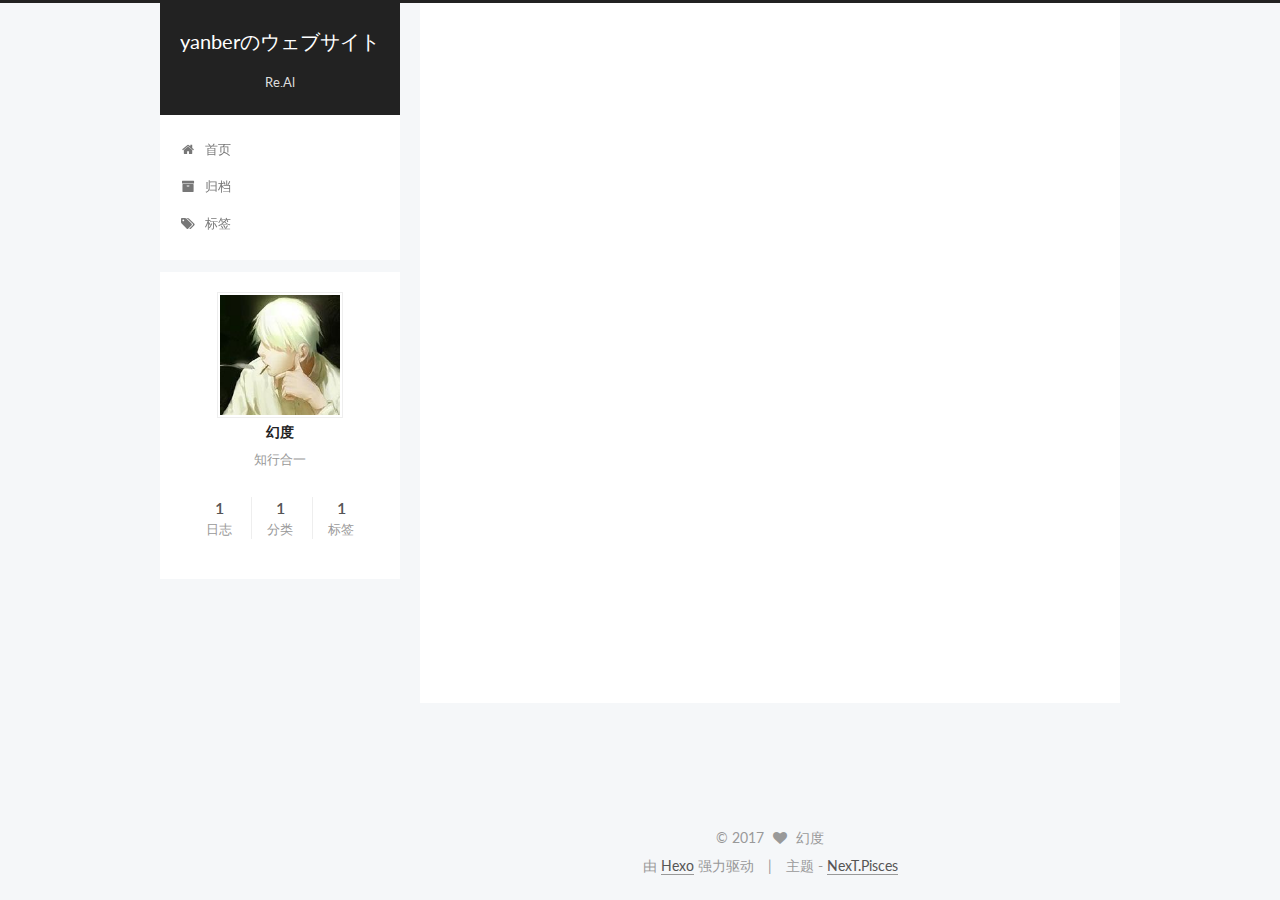
<file: index.html>
<!doctype html>



  


<html class="theme-next pisces use-motion" lang="zh-Hans">
<head>
  <meta charset="UTF-8"/>
<meta http-equiv="X-UA-Compatible" content="IE=edge" />
<meta name="viewport" content="width=device-width, initial-scale=1, maximum-scale=1"/>









<meta http-equiv="Cache-Control" content="no-transform" />
<meta http-equiv="Cache-Control" content="no-siteapp" />















  
  
  <link href="/lib/fancybox/source/jquery.fancybox.css?v=2.1.5" rel="stylesheet" type="text/css" />




  
  
  
  

  
    
    
  

  

  

  

  

  
    
    
    <link href="//fonts.googleapis.com/css?family=Lato:300,300italic,400,400italic,700,700italic&subset=latin,latin-ext" rel="stylesheet" type="text/css">
  






<link href="/lib/font-awesome/css/font-awesome.min.css?v=4.6.2" rel="stylesheet" type="text/css" />

<link href="/css/main.css?v=5.1.1" rel="stylesheet" type="text/css" />


  <meta name="keywords" content="Hexo, NexT" />








  <link rel="shortcut icon" type="image/x-icon" href="/favicon.ico?v=5.1.1" />






<meta name="description" content="知行合一">
<meta property="og:type" content="website">
<meta property="og:title" content="yanberのウェブサイト">
<meta property="og:url" content="https://bgm.tv/user/yanber/index.html">
<meta property="og:site_name" content="yanberのウェブサイト">
<meta property="og:description" content="知行合一">
<meta name="twitter:card" content="summary">
<meta name="twitter:title" content="yanberのウェブサイト">
<meta name="twitter:description" content="知行合一">



<script type="text/javascript" id="hexo.configurations">
  var NexT = window.NexT || {};
  var CONFIG = {
    root: '/',
    scheme: 'Pisces',
    sidebar: {"position":"left","display":"post","offset":12,"offset_float":0,"b2t":false,"scrollpercent":false},
    fancybox: true,
    motion: true,
    duoshuo: {
      userId: '0',
      author: 'yanber'
    },
    algolia: {
      applicationID: '',
      apiKey: '',
      indexName: '',
      hits: {"per_page":10},
      labels: {"input_placeholder":"Search for Posts","hits_empty":"We didn't find any results for the search: ${query}","hits_stats":"${hits} results found in ${time} ms"}
    }
  };
</script>



  <link rel="canonical" href="https://bgm.tv/user/yanber/"/>





  <title>yanberのウェブサイト</title>
  














</head>

<body itemscope itemtype="http://schema.org/WebPage" lang="zh-Hans">

  
  
    
  

  <div class="container sidebar-position-left 
   page-home 
 ">
    <div class="headband"></div>

    <header id="header" class="header" itemscope itemtype="http://schema.org/WPHeader">
      <div class="header-inner"><div class="site-brand-wrapper">
  <div class="site-meta ">
    

    <div class="custom-logo-site-title">
      <a href="/"  class="brand" rel="start">
        <span class="logo-line-before"><i></i></span>
        <span class="site-title">yanberのウェブサイト</span>
        <span class="logo-line-after"><i></i></span>
      </a>
    </div>
      
        <p class="site-subtitle">Re.Al</p>
      
  </div>

  <div class="site-nav-toggle">
    <button>
      <span class="btn-bar"></span>
      <span class="btn-bar"></span>
      <span class="btn-bar"></span>
    </button>
  </div>
</div>

<nav class="site-nav">
  

  
    <ul id="menu" class="menu">
      
        
        <li class="menu-item menu-item-home">
          <a href="/" rel="section">
            
              <i class="menu-item-icon fa fa-fw fa-home"></i> <br />
            
            首页
          </a>
        </li>
      
        
        <li class="menu-item menu-item-archives">
          <a href="/archives/" rel="section">
            
              <i class="menu-item-icon fa fa-fw fa-archive"></i> <br />
            
            归档
          </a>
        </li>
      
        
        <li class="menu-item menu-item-tags">
          <a href="/tags/" rel="section">
            
              <i class="menu-item-icon fa fa-fw fa-tags"></i> <br />
            
            标签
          </a>
        </li>
      

      
    </ul>
  

  
</nav>



 </div>
    </header>

    <main id="main" class="main">
      <div class="main-inner">
        <div class="content-wrap">
          <div id="content" class="content">
            
  <section id="posts" class="posts-expand">
    
      

  

  
  
  

  <article class="post post-type-normal " itemscope itemtype="http://schema.org/Article">
    <link itemprop="mainEntityOfPage" href="https://bgm.tv/user/yanber/2017/07/01/始まり/">

    <span hidden itemprop="author" itemscope itemtype="http://schema.org/Person">
      <meta itemprop="name" content="幻度">
      <meta itemprop="description" content="">
      <meta itemprop="image" content="/images/19868968.jpg">
    </span>

    <span hidden itemprop="publisher" itemscope itemtype="http://schema.org/Organization">
      <meta itemprop="name" content="yanberのウェブサイト">
    </span>

    
      <header class="post-header">

        
        
          <h1 class="post-title" itemprop="name headline">
                
                <a class="post-title-link" href="/2017/07/01/始まり/" itemprop="url">はじまり</a></h1>
        

        <div class="post-meta">
          <span class="post-time">
            
              <span class="post-meta-item-icon">
                <i class="fa fa-calendar-o"></i>
              </span>
              
                <span class="post-meta-item-text">发表于</span>
              
              <time title="创建于" itemprop="dateCreated datePublished" datetime="2017-07-01T12:31:51+08:00">
                2017-07-01
              </time>
            

            

            
          </span>

          
            <span class="post-category" >
            
              <span class="post-meta-divider">|</span>
            
              <span class="post-meta-item-icon">
                <i class="fa fa-folder-o"></i>
              </span>
              
                <span class="post-meta-item-text">分类于</span>
              
              
                <span itemprop="about" itemscope itemtype="http://schema.org/Thing">
                  <a href="/categories/essay/" itemprop="url" rel="index">
                    <span itemprop="name">essay</span>
                  </a>
                </span>

                
                
              
            </span>
          

          
            
          

          
          

          

          

          

        </div>
      </header>
    

    <div class="post-body" itemprop="articleBody">

      
      

      
        
          
            <p>いよいよ</p>

          
        
      
    </div>

    <div>
      
    </div>

    <div>
      
    </div>

    <div>
      
    </div>

    <footer class="post-footer">
      

      

      

      
      
        <div class="post-eof"></div>
      
    </footer>
  </article>


    
  </section>

  


          </div>
          


          

        </div>
        
          
  
  <div class="sidebar-toggle">
    <div class="sidebar-toggle-line-wrap">
      <span class="sidebar-toggle-line sidebar-toggle-line-first"></span>
      <span class="sidebar-toggle-line sidebar-toggle-line-middle"></span>
      <span class="sidebar-toggle-line sidebar-toggle-line-last"></span>
    </div>
  </div>

  <aside id="sidebar" class="sidebar">
    <div class="sidebar-inner">

      

      

      <section class="site-overview sidebar-panel sidebar-panel-active">
        <div class="site-author motion-element" itemprop="author" itemscope itemtype="http://schema.org/Person">
          <img class="site-author-image" itemprop="image"
               src="/images/19868968.jpg"
               alt="幻度" />
          <p class="site-author-name" itemprop="name">幻度</p>
           
              <p class="site-description motion-element" itemprop="description">知行合一</p>
          
        </div>
        <nav class="site-state motion-element">

          
            <div class="site-state-item site-state-posts">
              <a href="/archives/">
                <span class="site-state-item-count">1</span>
                <span class="site-state-item-name">日志</span>
              </a>
            </div>
          

          
            
            
            <div class="site-state-item site-state-categories">
              
                <span class="site-state-item-count">1</span>
                <span class="site-state-item-name">分类</span>
              
            </div>
          

          
            
            
            <div class="site-state-item site-state-tags">
              
                <span class="site-state-item-count">1</span>
                <span class="site-state-item-name">标签</span>
              
            </div>
          

        </nav>

        

        <div class="links-of-author motion-element">
          
        </div>

        
        

        
        

        


      </section>

      

      

    </div>
  </aside>


        
      </div>
    </main>

    <footer id="footer" class="footer">
      <div class="footer-inner">
        <div class="copyright" >
  
  &copy; 
  <span itemprop="copyrightYear">2017</span>
  <span class="with-love">
    <i class="fa fa-heart"></i>
  </span>
  <span class="author" itemprop="copyrightHolder">幻度</span>
</div>


<div class="powered-by">
  由 <a class="theme-link" href="https://hexo.io">Hexo</a> 强力驱动
</div>

<div class="theme-info">
  主题 -
  <a class="theme-link" href="https://github.com/iissnan/hexo-theme-next">
    NexT.Pisces
  </a>
</div>


        

        
      </div>
    </footer>

    
      <div class="back-to-top">
        <i class="fa fa-arrow-up"></i>
        
      </div>
    

  </div>

  

<script type="text/javascript">
  if (Object.prototype.toString.call(window.Promise) !== '[object Function]') {
    window.Promise = null;
  }
</script>









  












  
  <script type="text/javascript" src="/lib/jquery/index.js?v=2.1.3"></script>

  
  <script type="text/javascript" src="/lib/fastclick/lib/fastclick.min.js?v=1.0.6"></script>

  
  <script type="text/javascript" src="/lib/jquery_lazyload/jquery.lazyload.js?v=1.9.7"></script>

  
  <script type="text/javascript" src="/lib/velocity/velocity.min.js?v=1.2.1"></script>

  
  <script type="text/javascript" src="/lib/velocity/velocity.ui.min.js?v=1.2.1"></script>

  
  <script type="text/javascript" src="/lib/fancybox/source/jquery.fancybox.pack.js?v=2.1.5"></script>


  


  <script type="text/javascript" src="/js/src/utils.js?v=5.1.1"></script>

  <script type="text/javascript" src="/js/src/motion.js?v=5.1.1"></script>



  
  


  <script type="text/javascript" src="/js/src/affix.js?v=5.1.1"></script>

  <script type="text/javascript" src="/js/src/schemes/pisces.js?v=5.1.1"></script>



  
    <script type="text/javascript" src="/js/src/scrollspy.js?v=5.1.1"></script>
<script type="text/javascript" src="/js/src/post-details.js?v=5.1.1"></script>

  

  


  <script type="text/javascript" src="/js/src/bootstrap.js?v=5.1.1"></script>



  


  




	





  





  





  






  





  

  

  

  

  

  

</body>
</html>
</file>
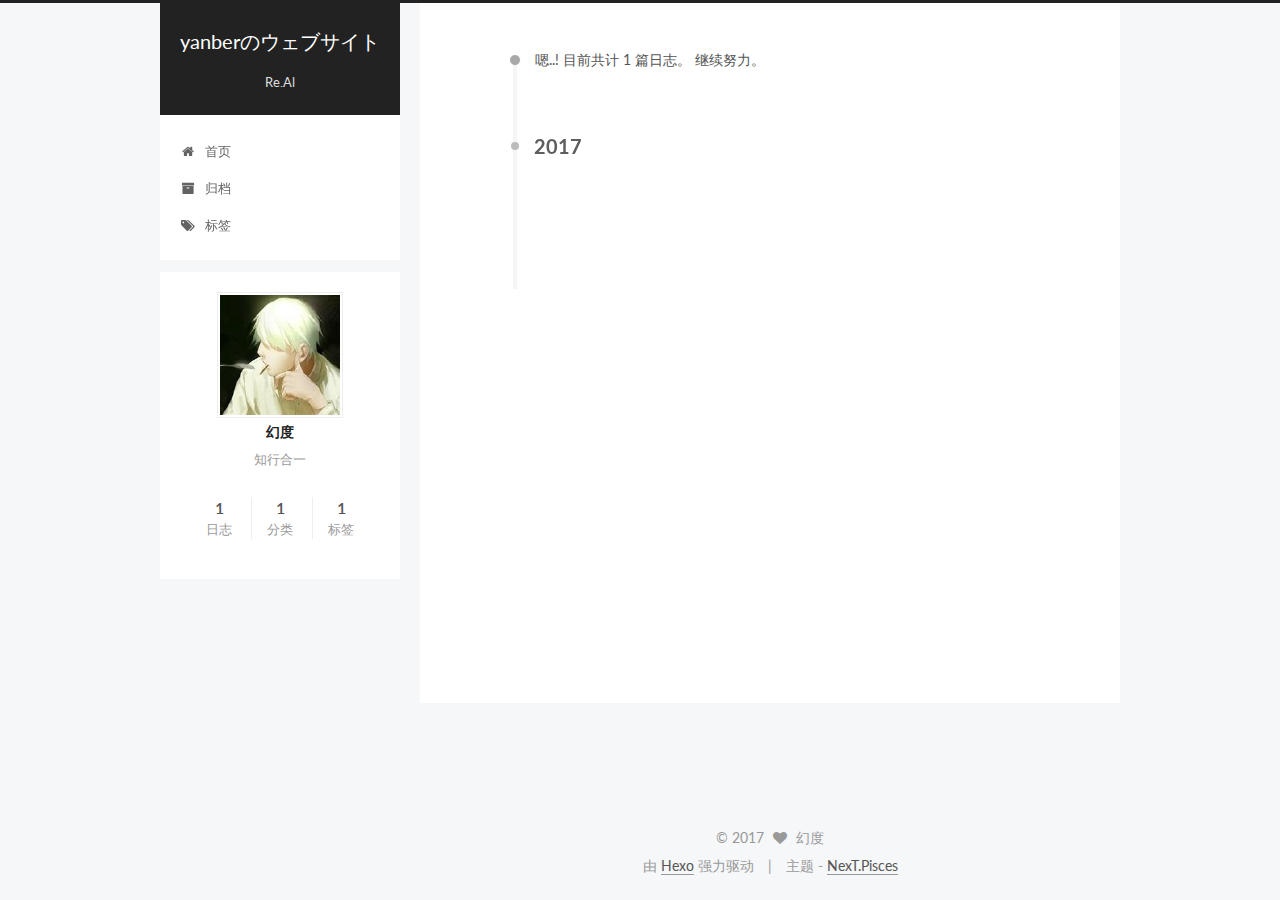
<file: archives/index.html>
<!doctype html>



  


<html class="theme-next pisces use-motion" lang="zh-Hans">
<head>
  <meta charset="UTF-8"/>
<meta http-equiv="X-UA-Compatible" content="IE=edge" />
<meta name="viewport" content="width=device-width, initial-scale=1, maximum-scale=1"/>









<meta http-equiv="Cache-Control" content="no-transform" />
<meta http-equiv="Cache-Control" content="no-siteapp" />















  
  
  <link href="/lib/fancybox/source/jquery.fancybox.css?v=2.1.5" rel="stylesheet" type="text/css" />




  
  
  
  

  
    
    
  

  

  

  

  

  
    
    
    <link href="//fonts.googleapis.com/css?family=Lato:300,300italic,400,400italic,700,700italic&subset=latin,latin-ext" rel="stylesheet" type="text/css">
  






<link href="/lib/font-awesome/css/font-awesome.min.css?v=4.6.2" rel="stylesheet" type="text/css" />

<link href="/css/main.css?v=5.1.1" rel="stylesheet" type="text/css" />


  <meta name="keywords" content="Hexo, NexT" />








  <link rel="shortcut icon" type="image/x-icon" href="/favicon.ico?v=5.1.1" />






<meta name="description" content="知行合一">
<meta property="og:type" content="website">
<meta property="og:title" content="yanberのウェブサイト">
<meta property="og:url" content="https://bgm.tv/user/yanber/archives/index.html">
<meta property="og:site_name" content="yanberのウェブサイト">
<meta property="og:description" content="知行合一">
<meta name="twitter:card" content="summary">
<meta name="twitter:title" content="yanberのウェブサイト">
<meta name="twitter:description" content="知行合一">



<script type="text/javascript" id="hexo.configurations">
  var NexT = window.NexT || {};
  var CONFIG = {
    root: '/',
    scheme: 'Pisces',
    sidebar: {"position":"left","display":"post","offset":12,"offset_float":0,"b2t":false,"scrollpercent":false},
    fancybox: true,
    motion: true,
    duoshuo: {
      userId: '0',
      author: 'yanber'
    },
    algolia: {
      applicationID: '',
      apiKey: '',
      indexName: '',
      hits: {"per_page":10},
      labels: {"input_placeholder":"Search for Posts","hits_empty":"We didn't find any results for the search: ${query}","hits_stats":"${hits} results found in ${time} ms"}
    }
  };
</script>



  <link rel="canonical" href="https://bgm.tv/user/yanber/archives/"/>





  <title>归档 | yanberのウェブサイト</title>
  














</head>

<body itemscope itemtype="http://schema.org/WebPage" lang="zh-Hans">

  
  
    
  

  <div class="container sidebar-position-left  page-archive  ">
    <div class="headband"></div>

    <header id="header" class="header" itemscope itemtype="http://schema.org/WPHeader">
      <div class="header-inner"><div class="site-brand-wrapper">
  <div class="site-meta ">
    

    <div class="custom-logo-site-title">
      <a href="/"  class="brand" rel="start">
        <span class="logo-line-before"><i></i></span>
        <span class="site-title">yanberのウェブサイト</span>
        <span class="logo-line-after"><i></i></span>
      </a>
    </div>
      
        <p class="site-subtitle">Re.Al</p>
      
  </div>

  <div class="site-nav-toggle">
    <button>
      <span class="btn-bar"></span>
      <span class="btn-bar"></span>
      <span class="btn-bar"></span>
    </button>
  </div>
</div>

<nav class="site-nav">
  

  
    <ul id="menu" class="menu">
      
        
        <li class="menu-item menu-item-home">
          <a href="/" rel="section">
            
              <i class="menu-item-icon fa fa-fw fa-home"></i> <br />
            
            首页
          </a>
        </li>
      
        
        <li class="menu-item menu-item-archives">
          <a href="/archives/" rel="section">
            
              <i class="menu-item-icon fa fa-fw fa-archive"></i> <br />
            
            归档
          </a>
        </li>
      
        
        <li class="menu-item menu-item-tags">
          <a href="/tags/" rel="section">
            
              <i class="menu-item-icon fa fa-fw fa-tags"></i> <br />
            
            标签
          </a>
        </li>
      

      
    </ul>
  

  
</nav>



 </div>
    </header>

    <main id="main" class="main">
      <div class="main-inner">
        <div class="content-wrap">
          <div id="content" class="content">
            

  <section id="posts" class="posts-collapse">
    <span class="archive-move-on"></span>

    <span class="archive-page-counter">
      
      
      
        
      
      嗯..! 目前共计 1 篇日志。 继续努力。
    </span>

    

      
      
      

      
        
        <div class="collection-title">
          <h2 class="archive-year motion-element" id="archive-year-2017">2017</h2>
        </div>
      
      

      

  <article class="post post-type-normal" itemscope itemtype="http://schema.org/Article">
    <header class="post-header">

      <h2 class="post-title">
        
            <a class="post-title-link" href="/2017/07/01/始まり/" itemprop="url">
              
                <span itemprop="name">はじまり</span>
              
            </a>
        
      </h2>

      <div class="post-meta">
        <time class="post-time" itemprop="dateCreated"
              datetime="2017-07-01T12:31:51+08:00"
              content="2017-07-01" >
          07-01
        </time>
      </div>

    </header>
  </article>



    

  </section>

  



          </div>
          


          

        </div>
        
          
  
  <div class="sidebar-toggle">
    <div class="sidebar-toggle-line-wrap">
      <span class="sidebar-toggle-line sidebar-toggle-line-first"></span>
      <span class="sidebar-toggle-line sidebar-toggle-line-middle"></span>
      <span class="sidebar-toggle-line sidebar-toggle-line-last"></span>
    </div>
  </div>

  <aside id="sidebar" class="sidebar">
    <div class="sidebar-inner">

      

      

      <section class="site-overview sidebar-panel sidebar-panel-active">
        <div class="site-author motion-element" itemprop="author" itemscope itemtype="http://schema.org/Person">
          <img class="site-author-image" itemprop="image"
               src="/images/19868968.jpg"
               alt="幻度" />
          <p class="site-author-name" itemprop="name">幻度</p>
           
              <p class="site-description motion-element" itemprop="description">知行合一</p>
          
        </div>
        <nav class="site-state motion-element">

          
            <div class="site-state-item site-state-posts">
              <a href="/archives/">
                <span class="site-state-item-count">1</span>
                <span class="site-state-item-name">日志</span>
              </a>
            </div>
          

          
            
            
            <div class="site-state-item site-state-categories">
              
                <span class="site-state-item-count">1</span>
                <span class="site-state-item-name">分类</span>
              
            </div>
          

          
            
            
            <div class="site-state-item site-state-tags">
              
                <span class="site-state-item-count">1</span>
                <span class="site-state-item-name">标签</span>
              
            </div>
          

        </nav>

        

        <div class="links-of-author motion-element">
          
        </div>

        
        

        
        

        


      </section>

      

      

    </div>
  </aside>


        
      </div>
    </main>

    <footer id="footer" class="footer">
      <div class="footer-inner">
        <div class="copyright" >
  
  &copy; 
  <span itemprop="copyrightYear">2017</span>
  <span class="with-love">
    <i class="fa fa-heart"></i>
  </span>
  <span class="author" itemprop="copyrightHolder">幻度</span>
</div>


<div class="powered-by">
  由 <a class="theme-link" href="https://hexo.io">Hexo</a> 强力驱动
</div>

<div class="theme-info">
  主题 -
  <a class="theme-link" href="https://github.com/iissnan/hexo-theme-next">
    NexT.Pisces
  </a>
</div>


        

        
      </div>
    </footer>

    
      <div class="back-to-top">
        <i class="fa fa-arrow-up"></i>
        
      </div>
    

  </div>

  

<script type="text/javascript">
  if (Object.prototype.toString.call(window.Promise) !== '[object Function]') {
    window.Promise = null;
  }
</script>









  












  
  <script type="text/javascript" src="/lib/jquery/index.js?v=2.1.3"></script>

  
  <script type="text/javascript" src="/lib/fastclick/lib/fastclick.min.js?v=1.0.6"></script>

  
  <script type="text/javascript" src="/lib/jquery_lazyload/jquery.lazyload.js?v=1.9.7"></script>

  
  <script type="text/javascript" src="/lib/velocity/velocity.min.js?v=1.2.1"></script>

  
  <script type="text/javascript" src="/lib/velocity/velocity.ui.min.js?v=1.2.1"></script>

  
  <script type="text/javascript" src="/lib/fancybox/source/jquery.fancybox.pack.js?v=2.1.5"></script>


  


  <script type="text/javascript" src="/js/src/utils.js?v=5.1.1"></script>

  <script type="text/javascript" src="/js/src/motion.js?v=5.1.1"></script>



  
  


  <script type="text/javascript" src="/js/src/affix.js?v=5.1.1"></script>

  <script type="text/javascript" src="/js/src/schemes/pisces.js?v=5.1.1"></script>



  
  
    <script type="text/javascript" id="motion.page.archive">
      $('.archive-year').velocity('transition.slideLeftIn');
    </script>
  


  


  <script type="text/javascript" src="/js/src/bootstrap.js?v=5.1.1"></script>



  


  




	





  





  





  






  





  

  

  

  

  

  

</body>
</html>
</file>
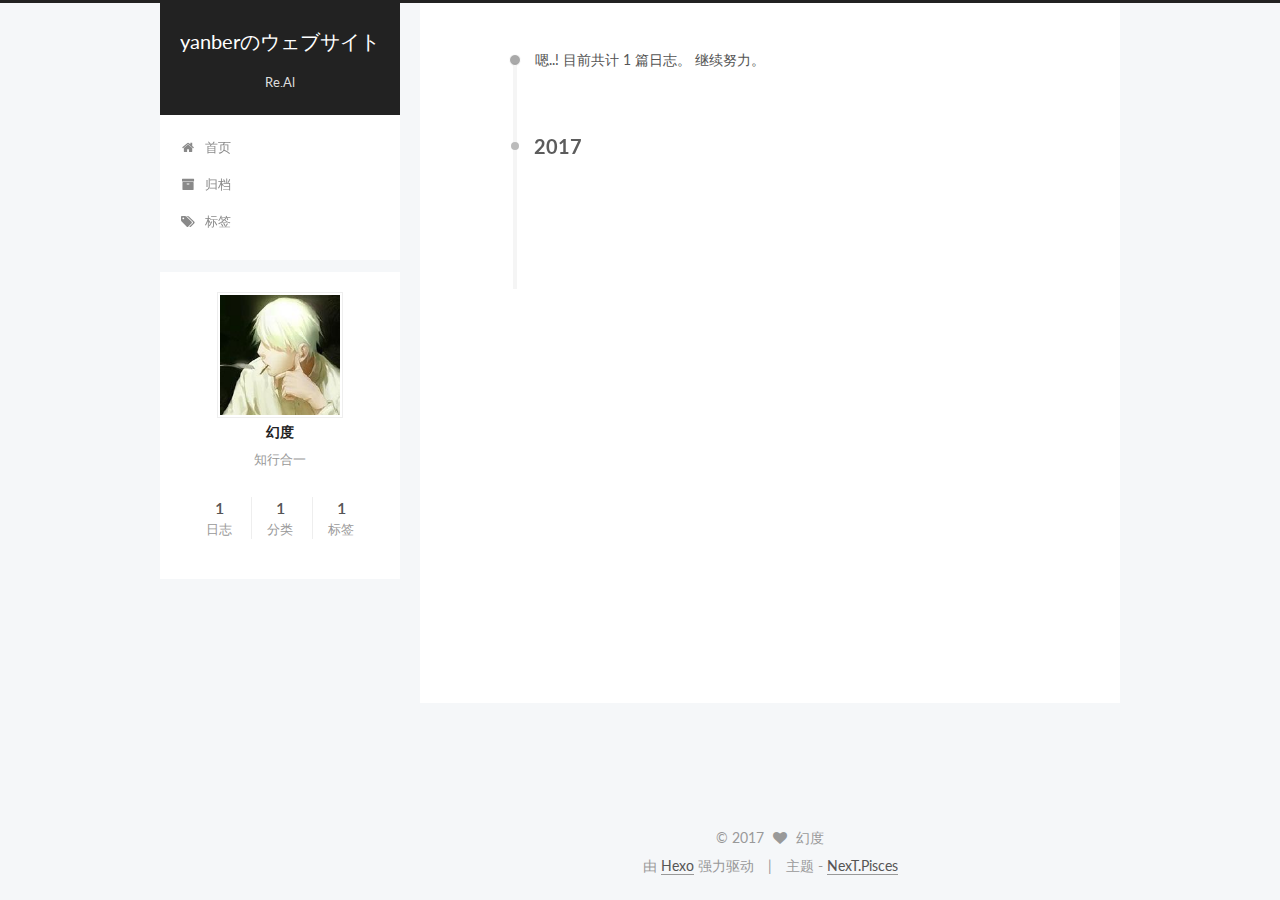
<file: archives/2017/index.html>
<!doctype html>



  


<html class="theme-next pisces use-motion" lang="zh-Hans">
<head>
  <meta charset="UTF-8"/>
<meta http-equiv="X-UA-Compatible" content="IE=edge" />
<meta name="viewport" content="width=device-width, initial-scale=1, maximum-scale=1"/>









<meta http-equiv="Cache-Control" content="no-transform" />
<meta http-equiv="Cache-Control" content="no-siteapp" />















  
  
  <link href="/lib/fancybox/source/jquery.fancybox.css?v=2.1.5" rel="stylesheet" type="text/css" />




  
  
  
  

  
    
    
  

  

  

  

  

  
    
    
    <link href="//fonts.googleapis.com/css?family=Lato:300,300italic,400,400italic,700,700italic&subset=latin,latin-ext" rel="stylesheet" type="text/css">
  






<link href="/lib/font-awesome/css/font-awesome.min.css?v=4.6.2" rel="stylesheet" type="text/css" />

<link href="/css/main.css?v=5.1.1" rel="stylesheet" type="text/css" />


  <meta name="keywords" content="Hexo, NexT" />








  <link rel="shortcut icon" type="image/x-icon" href="/favicon.ico?v=5.1.1" />






<meta name="description" content="知行合一">
<meta property="og:type" content="website">
<meta property="og:title" content="yanberのウェブサイト">
<meta property="og:url" content="https://bgm.tv/user/yanber/archives/2017/index.html">
<meta property="og:site_name" content="yanberのウェブサイト">
<meta property="og:description" content="知行合一">
<meta name="twitter:card" content="summary">
<meta name="twitter:title" content="yanberのウェブサイト">
<meta name="twitter:description" content="知行合一">



<script type="text/javascript" id="hexo.configurations">
  var NexT = window.NexT || {};
  var CONFIG = {
    root: '/',
    scheme: 'Pisces',
    sidebar: {"position":"left","display":"post","offset":12,"offset_float":0,"b2t":false,"scrollpercent":false},
    fancybox: true,
    motion: true,
    duoshuo: {
      userId: '0',
      author: 'yanber'
    },
    algolia: {
      applicationID: '',
      apiKey: '',
      indexName: '',
      hits: {"per_page":10},
      labels: {"input_placeholder":"Search for Posts","hits_empty":"We didn't find any results for the search: ${query}","hits_stats":"${hits} results found in ${time} ms"}
    }
  };
</script>



  <link rel="canonical" href="https://bgm.tv/user/yanber/archives/2017/"/>





  <title>归档 | yanberのウェブサイト</title>
  














</head>

<body itemscope itemtype="http://schema.org/WebPage" lang="zh-Hans">

  
  
    
  

  <div class="container sidebar-position-left  page-archive  ">
    <div class="headband"></div>

    <header id="header" class="header" itemscope itemtype="http://schema.org/WPHeader">
      <div class="header-inner"><div class="site-brand-wrapper">
  <div class="site-meta ">
    

    <div class="custom-logo-site-title">
      <a href="/"  class="brand" rel="start">
        <span class="logo-line-before"><i></i></span>
        <span class="site-title">yanberのウェブサイト</span>
        <span class="logo-line-after"><i></i></span>
      </a>
    </div>
      
        <p class="site-subtitle">Re.Al</p>
      
  </div>

  <div class="site-nav-toggle">
    <button>
      <span class="btn-bar"></span>
      <span class="btn-bar"></span>
      <span class="btn-bar"></span>
    </button>
  </div>
</div>

<nav class="site-nav">
  

  
    <ul id="menu" class="menu">
      
        
        <li class="menu-item menu-item-home">
          <a href="/" rel="section">
            
              <i class="menu-item-icon fa fa-fw fa-home"></i> <br />
            
            首页
          </a>
        </li>
      
        
        <li class="menu-item menu-item-archives">
          <a href="/archives/" rel="section">
            
              <i class="menu-item-icon fa fa-fw fa-archive"></i> <br />
            
            归档
          </a>
        </li>
      
        
        <li class="menu-item menu-item-tags">
          <a href="/tags/" rel="section">
            
              <i class="menu-item-icon fa fa-fw fa-tags"></i> <br />
            
            标签
          </a>
        </li>
      

      
    </ul>
  

  
</nav>



 </div>
    </header>

    <main id="main" class="main">
      <div class="main-inner">
        <div class="content-wrap">
          <div id="content" class="content">
            

  <section id="posts" class="posts-collapse">
    <span class="archive-move-on"></span>

    <span class="archive-page-counter">
      
      
      
        
      
      嗯..! 目前共计 1 篇日志。 继续努力。
    </span>

    

      
      
      

      
        
        <div class="collection-title">
          <h2 class="archive-year motion-element" id="archive-year-2017">2017</h2>
        </div>
      
      

      

  <article class="post post-type-normal" itemscope itemtype="http://schema.org/Article">
    <header class="post-header">

      <h2 class="post-title">
        
            <a class="post-title-link" href="/2017/07/01/始まり/" itemprop="url">
              
                <span itemprop="name">はじまり</span>
              
            </a>
        
      </h2>

      <div class="post-meta">
        <time class="post-time" itemprop="dateCreated"
              datetime="2017-07-01T12:31:51+08:00"
              content="2017-07-01" >
          07-01
        </time>
      </div>

    </header>
  </article>



    

  </section>

  



          </div>
          


          

        </div>
        
          
  
  <div class="sidebar-toggle">
    <div class="sidebar-toggle-line-wrap">
      <span class="sidebar-toggle-line sidebar-toggle-line-first"></span>
      <span class="sidebar-toggle-line sidebar-toggle-line-middle"></span>
      <span class="sidebar-toggle-line sidebar-toggle-line-last"></span>
    </div>
  </div>

  <aside id="sidebar" class="sidebar">
    <div class="sidebar-inner">

      

      

      <section class="site-overview sidebar-panel sidebar-panel-active">
        <div class="site-author motion-element" itemprop="author" itemscope itemtype="http://schema.org/Person">
          <img class="site-author-image" itemprop="image"
               src="/images/19868968.jpg"
               alt="幻度" />
          <p class="site-author-name" itemprop="name">幻度</p>
           
              <p class="site-description motion-element" itemprop="description">知行合一</p>
          
        </div>
        <nav class="site-state motion-element">

          
            <div class="site-state-item site-state-posts">
              <a href="/archives/">
                <span class="site-state-item-count">1</span>
                <span class="site-state-item-name">日志</span>
              </a>
            </div>
          

          
            
            
            <div class="site-state-item site-state-categories">
              
                <span class="site-state-item-count">1</span>
                <span class="site-state-item-name">分类</span>
              
            </div>
          

          
            
            
            <div class="site-state-item site-state-tags">
              
                <span class="site-state-item-count">1</span>
                <span class="site-state-item-name">标签</span>
              
            </div>
          

        </nav>

        

        <div class="links-of-author motion-element">
          
        </div>

        
        

        
        

        


      </section>

      

      

    </div>
  </aside>


        
      </div>
    </main>

    <footer id="footer" class="footer">
      <div class="footer-inner">
        <div class="copyright" >
  
  &copy; 
  <span itemprop="copyrightYear">2017</span>
  <span class="with-love">
    <i class="fa fa-heart"></i>
  </span>
  <span class="author" itemprop="copyrightHolder">幻度</span>
</div>


<div class="powered-by">
  由 <a class="theme-link" href="https://hexo.io">Hexo</a> 强力驱动
</div>

<div class="theme-info">
  主题 -
  <a class="theme-link" href="https://github.com/iissnan/hexo-theme-next">
    NexT.Pisces
  </a>
</div>


        

        
      </div>
    </footer>

    
      <div class="back-to-top">
        <i class="fa fa-arrow-up"></i>
        
      </div>
    

  </div>

  

<script type="text/javascript">
  if (Object.prototype.toString.call(window.Promise) !== '[object Function]') {
    window.Promise = null;
  }
</script>









  












  
  <script type="text/javascript" src="/lib/jquery/index.js?v=2.1.3"></script>

  
  <script type="text/javascript" src="/lib/fastclick/lib/fastclick.min.js?v=1.0.6"></script>

  
  <script type="text/javascript" src="/lib/jquery_lazyload/jquery.lazyload.js?v=1.9.7"></script>

  
  <script type="text/javascript" src="/lib/velocity/velocity.min.js?v=1.2.1"></script>

  
  <script type="text/javascript" src="/lib/velocity/velocity.ui.min.js?v=1.2.1"></script>

  
  <script type="text/javascript" src="/lib/fancybox/source/jquery.fancybox.pack.js?v=2.1.5"></script>


  


  <script type="text/javascript" src="/js/src/utils.js?v=5.1.1"></script>

  <script type="text/javascript" src="/js/src/motion.js?v=5.1.1"></script>



  
  


  <script type="text/javascript" src="/js/src/affix.js?v=5.1.1"></script>

  <script type="text/javascript" src="/js/src/schemes/pisces.js?v=5.1.1"></script>



  
  
    <script type="text/javascript" id="motion.page.archive">
      $('.archive-year').velocity('transition.slideLeftIn');
    </script>
  


  


  <script type="text/javascript" src="/js/src/bootstrap.js?v=5.1.1"></script>



  


  




	





  





  





  






  





  

  

  

  

  

  

</body>
</html>
</file>
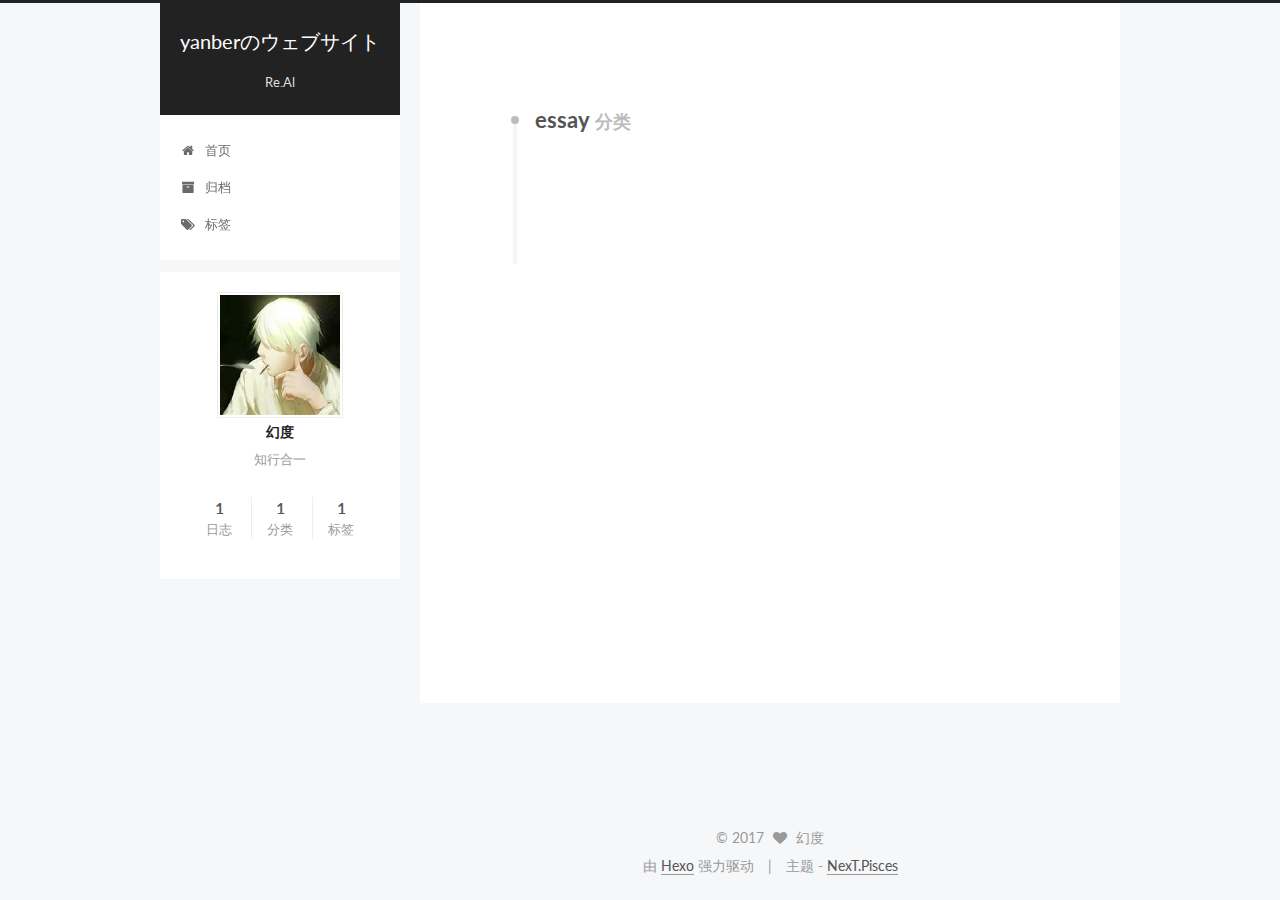
<file: categories/essay/index.html>
<!doctype html>



  


<html class="theme-next pisces use-motion" lang="zh-Hans">
<head>
  <meta charset="UTF-8"/>
<meta http-equiv="X-UA-Compatible" content="IE=edge" />
<meta name="viewport" content="width=device-width, initial-scale=1, maximum-scale=1"/>









<meta http-equiv="Cache-Control" content="no-transform" />
<meta http-equiv="Cache-Control" content="no-siteapp" />















  
  
  <link href="/lib/fancybox/source/jquery.fancybox.css?v=2.1.5" rel="stylesheet" type="text/css" />




  
  
  
  

  
    
    
  

  

  

  

  

  
    
    
    <link href="//fonts.googleapis.com/css?family=Lato:300,300italic,400,400italic,700,700italic&subset=latin,latin-ext" rel="stylesheet" type="text/css">
  






<link href="/lib/font-awesome/css/font-awesome.min.css?v=4.6.2" rel="stylesheet" type="text/css" />

<link href="/css/main.css?v=5.1.1" rel="stylesheet" type="text/css" />


  <meta name="keywords" content="Hexo, NexT" />








  <link rel="shortcut icon" type="image/x-icon" href="/favicon.ico?v=5.1.1" />






<meta name="description" content="知行合一">
<meta property="og:type" content="website">
<meta property="og:title" content="yanberのウェブサイト">
<meta property="og:url" content="https://bgm.tv/user/yanber/categories/essay/index.html">
<meta property="og:site_name" content="yanberのウェブサイト">
<meta property="og:description" content="知行合一">
<meta name="twitter:card" content="summary">
<meta name="twitter:title" content="yanberのウェブサイト">
<meta name="twitter:description" content="知行合一">



<script type="text/javascript" id="hexo.configurations">
  var NexT = window.NexT || {};
  var CONFIG = {
    root: '/',
    scheme: 'Pisces',
    sidebar: {"position":"left","display":"post","offset":12,"offset_float":0,"b2t":false,"scrollpercent":false},
    fancybox: true,
    motion: true,
    duoshuo: {
      userId: '0',
      author: 'yanber'
    },
    algolia: {
      applicationID: '',
      apiKey: '',
      indexName: '',
      hits: {"per_page":10},
      labels: {"input_placeholder":"Search for Posts","hits_empty":"We didn't find any results for the search: ${query}","hits_stats":"${hits} results found in ${time} ms"}
    }
  };
</script>



  <link rel="canonical" href="https://bgm.tv/user/yanber/categories/essay/"/>





  <title>分类: essay | yanberのウェブサイト</title>
  














</head>

<body itemscope itemtype="http://schema.org/WebPage" lang="zh-Hans">

  
  
    
  

  <div class="container sidebar-position-left  ">
    <div class="headband"></div>

    <header id="header" class="header" itemscope itemtype="http://schema.org/WPHeader">
      <div class="header-inner"><div class="site-brand-wrapper">
  <div class="site-meta ">
    

    <div class="custom-logo-site-title">
      <a href="/"  class="brand" rel="start">
        <span class="logo-line-before"><i></i></span>
        <span class="site-title">yanberのウェブサイト</span>
        <span class="logo-line-after"><i></i></span>
      </a>
    </div>
      
        <p class="site-subtitle">Re.Al</p>
      
  </div>

  <div class="site-nav-toggle">
    <button>
      <span class="btn-bar"></span>
      <span class="btn-bar"></span>
      <span class="btn-bar"></span>
    </button>
  </div>
</div>

<nav class="site-nav">
  

  
    <ul id="menu" class="menu">
      
        
        <li class="menu-item menu-item-home">
          <a href="/" rel="section">
            
              <i class="menu-item-icon fa fa-fw fa-home"></i> <br />
            
            首页
          </a>
        </li>
      
        
        <li class="menu-item menu-item-archives">
          <a href="/archives/" rel="section">
            
              <i class="menu-item-icon fa fa-fw fa-archive"></i> <br />
            
            归档
          </a>
        </li>
      
        
        <li class="menu-item menu-item-tags">
          <a href="/tags/" rel="section">
            
              <i class="menu-item-icon fa fa-fw fa-tags"></i> <br />
            
            标签
          </a>
        </li>
      

      
    </ul>
  

  
</nav>



 </div>
    </header>

    <main id="main" class="main">
      <div class="main-inner">
        <div class="content-wrap">
          <div id="content" class="content">
            

  <section id="posts" class="posts-collapse">
    <div class="collection-title">
      <h1>essay<small>分类</small>
      </h1>
    </div>

    
      

  <article class="post post-type-normal" itemscope itemtype="http://schema.org/Article">
    <header class="post-header">

      <h2 class="post-title">
        
            <a class="post-title-link" href="/2017/07/01/始まり/" itemprop="url">
              
                <span itemprop="name">はじまり</span>
              
            </a>
        
      </h2>

      <div class="post-meta">
        <time class="post-time" itemprop="dateCreated"
              datetime="2017-07-01T12:31:51+08:00"
              content="2017-07-01" >
          07-01
        </time>
      </div>

    </header>
  </article>


    
  </section>

  



          </div>
          


          

        </div>
        
          
  
  <div class="sidebar-toggle">
    <div class="sidebar-toggle-line-wrap">
      <span class="sidebar-toggle-line sidebar-toggle-line-first"></span>
      <span class="sidebar-toggle-line sidebar-toggle-line-middle"></span>
      <span class="sidebar-toggle-line sidebar-toggle-line-last"></span>
    </div>
  </div>

  <aside id="sidebar" class="sidebar">
    <div class="sidebar-inner">

      

      

      <section class="site-overview sidebar-panel sidebar-panel-active">
        <div class="site-author motion-element" itemprop="author" itemscope itemtype="http://schema.org/Person">
          <img class="site-author-image" itemprop="image"
               src="/images/19868968.jpg"
               alt="幻度" />
          <p class="site-author-name" itemprop="name">幻度</p>
           
              <p class="site-description motion-element" itemprop="description">知行合一</p>
          
        </div>
        <nav class="site-state motion-element">

          
            <div class="site-state-item site-state-posts">
              <a href="/archives/">
                <span class="site-state-item-count">1</span>
                <span class="site-state-item-name">日志</span>
              </a>
            </div>
          

          
            
            
            <div class="site-state-item site-state-categories">
              
                <span class="site-state-item-count">1</span>
                <span class="site-state-item-name">分类</span>
              
            </div>
          

          
            
            
            <div class="site-state-item site-state-tags">
              
                <span class="site-state-item-count">1</span>
                <span class="site-state-item-name">标签</span>
              
            </div>
          

        </nav>

        

        <div class="links-of-author motion-element">
          
        </div>

        
        

        
        

        


      </section>

      

      

    </div>
  </aside>


        
      </div>
    </main>

    <footer id="footer" class="footer">
      <div class="footer-inner">
        <div class="copyright" >
  
  &copy; 
  <span itemprop="copyrightYear">2017</span>
  <span class="with-love">
    <i class="fa fa-heart"></i>
  </span>
  <span class="author" itemprop="copyrightHolder">幻度</span>
</div>


<div class="powered-by">
  由 <a class="theme-link" href="https://hexo.io">Hexo</a> 强力驱动
</div>

<div class="theme-info">
  主题 -
  <a class="theme-link" href="https://github.com/iissnan/hexo-theme-next">
    NexT.Pisces
  </a>
</div>


        

        
      </div>
    </footer>

    
      <div class="back-to-top">
        <i class="fa fa-arrow-up"></i>
        
      </div>
    

  </div>

  

<script type="text/javascript">
  if (Object.prototype.toString.call(window.Promise) !== '[object Function]') {
    window.Promise = null;
  }
</script>









  












  
  <script type="text/javascript" src="/lib/jquery/index.js?v=2.1.3"></script>

  
  <script type="text/javascript" src="/lib/fastclick/lib/fastclick.min.js?v=1.0.6"></script>

  
  <script type="text/javascript" src="/lib/jquery_lazyload/jquery.lazyload.js?v=1.9.7"></script>

  
  <script type="text/javascript" src="/lib/velocity/velocity.min.js?v=1.2.1"></script>

  
  <script type="text/javascript" src="/lib/velocity/velocity.ui.min.js?v=1.2.1"></script>

  
  <script type="text/javascript" src="/lib/fancybox/source/jquery.fancybox.pack.js?v=2.1.5"></script>


  


  <script type="text/javascript" src="/js/src/utils.js?v=5.1.1"></script>

  <script type="text/javascript" src="/js/src/motion.js?v=5.1.1"></script>



  
  


  <script type="text/javascript" src="/js/src/affix.js?v=5.1.1"></script>

  <script type="text/javascript" src="/js/src/schemes/pisces.js?v=5.1.1"></script>



  
    <script type="text/javascript" src="/js/src/scrollspy.js?v=5.1.1"></script>
<script type="text/javascript" src="/js/src/post-details.js?v=5.1.1"></script>

  

  


  <script type="text/javascript" src="/js/src/bootstrap.js?v=5.1.1"></script>



  


  




	





  





  





  






  





  

  

  

  

  

  

</body>
</html>
</file>
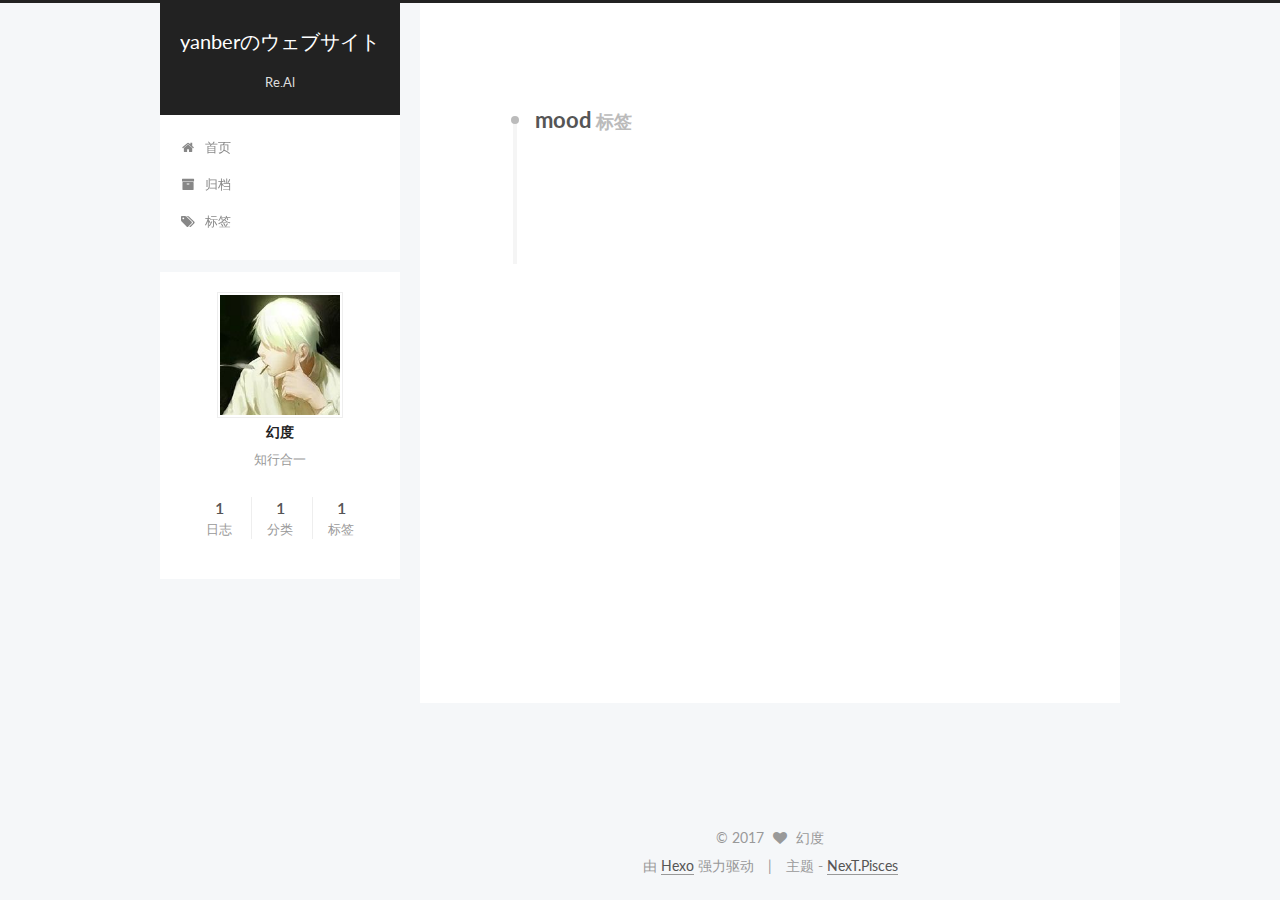
<file: tags/mood/index.html>
<!doctype html>



  


<html class="theme-next pisces use-motion" lang="zh-Hans">
<head>
  <meta charset="UTF-8"/>
<meta http-equiv="X-UA-Compatible" content="IE=edge" />
<meta name="viewport" content="width=device-width, initial-scale=1, maximum-scale=1"/>









<meta http-equiv="Cache-Control" content="no-transform" />
<meta http-equiv="Cache-Control" content="no-siteapp" />















  
  
  <link href="/lib/fancybox/source/jquery.fancybox.css?v=2.1.5" rel="stylesheet" type="text/css" />




  
  
  
  

  
    
    
  

  

  

  

  

  
    
    
    <link href="//fonts.googleapis.com/css?family=Lato:300,300italic,400,400italic,700,700italic&subset=latin,latin-ext" rel="stylesheet" type="text/css">
  






<link href="/lib/font-awesome/css/font-awesome.min.css?v=4.6.2" rel="stylesheet" type="text/css" />

<link href="/css/main.css?v=5.1.1" rel="stylesheet" type="text/css" />


  <meta name="keywords" content="Hexo, NexT" />








  <link rel="shortcut icon" type="image/x-icon" href="/favicon.ico?v=5.1.1" />






<meta name="description" content="知行合一">
<meta property="og:type" content="website">
<meta property="og:title" content="yanberのウェブサイト">
<meta property="og:url" content="https://bgm.tv/user/yanber/tags/mood/index.html">
<meta property="og:site_name" content="yanberのウェブサイト">
<meta property="og:description" content="知行合一">
<meta name="twitter:card" content="summary">
<meta name="twitter:title" content="yanberのウェブサイト">
<meta name="twitter:description" content="知行合一">



<script type="text/javascript" id="hexo.configurations">
  var NexT = window.NexT || {};
  var CONFIG = {
    root: '/',
    scheme: 'Pisces',
    sidebar: {"position":"left","display":"post","offset":12,"offset_float":0,"b2t":false,"scrollpercent":false},
    fancybox: true,
    motion: true,
    duoshuo: {
      userId: '0',
      author: 'yanber'
    },
    algolia: {
      applicationID: '',
      apiKey: '',
      indexName: '',
      hits: {"per_page":10},
      labels: {"input_placeholder":"Search for Posts","hits_empty":"We didn't find any results for the search: ${query}","hits_stats":"${hits} results found in ${time} ms"}
    }
  };
</script>



  <link rel="canonical" href="https://bgm.tv/user/yanber/tags/mood/"/>





  <title>标签: mood | yanberのウェブサイト</title>
  














</head>

<body itemscope itemtype="http://schema.org/WebPage" lang="zh-Hans">

  
  
    
  

  <div class="container sidebar-position-left  ">
    <div class="headband"></div>

    <header id="header" class="header" itemscope itemtype="http://schema.org/WPHeader">
      <div class="header-inner"><div class="site-brand-wrapper">
  <div class="site-meta ">
    

    <div class="custom-logo-site-title">
      <a href="/"  class="brand" rel="start">
        <span class="logo-line-before"><i></i></span>
        <span class="site-title">yanberのウェブサイト</span>
        <span class="logo-line-after"><i></i></span>
      </a>
    </div>
      
        <p class="site-subtitle">Re.Al</p>
      
  </div>

  <div class="site-nav-toggle">
    <button>
      <span class="btn-bar"></span>
      <span class="btn-bar"></span>
      <span class="btn-bar"></span>
    </button>
  </div>
</div>

<nav class="site-nav">
  

  
    <ul id="menu" class="menu">
      
        
        <li class="menu-item menu-item-home">
          <a href="/" rel="section">
            
              <i class="menu-item-icon fa fa-fw fa-home"></i> <br />
            
            首页
          </a>
        </li>
      
        
        <li class="menu-item menu-item-archives">
          <a href="/archives/" rel="section">
            
              <i class="menu-item-icon fa fa-fw fa-archive"></i> <br />
            
            归档
          </a>
        </li>
      
        
        <li class="menu-item menu-item-tags">
          <a href="/tags/" rel="section">
            
              <i class="menu-item-icon fa fa-fw fa-tags"></i> <br />
            
            标签
          </a>
        </li>
      

      
    </ul>
  

  
</nav>



 </div>
    </header>

    <main id="main" class="main">
      <div class="main-inner">
        <div class="content-wrap">
          <div id="content" class="content">
            

  <div id="posts" class="posts-collapse">
    <div class="collection-title">
      <h1>mood<small>标签</small>
      </h1>
    </div>

    
      

  <article class="post post-type-normal" itemscope itemtype="http://schema.org/Article">
    <header class="post-header">

      <h2 class="post-title">
        
            <a class="post-title-link" href="/2017/07/01/始まり/" itemprop="url">
              
                <span itemprop="name">はじまり</span>
              
            </a>
        
      </h2>

      <div class="post-meta">
        <time class="post-time" itemprop="dateCreated"
              datetime="2017-07-01T12:31:51+08:00"
              content="2017-07-01" >
          07-01
        </time>
      </div>

    </header>
  </article>


    
  </div>

  


          </div>
          


          

        </div>
        
          
  
  <div class="sidebar-toggle">
    <div class="sidebar-toggle-line-wrap">
      <span class="sidebar-toggle-line sidebar-toggle-line-first"></span>
      <span class="sidebar-toggle-line sidebar-toggle-line-middle"></span>
      <span class="sidebar-toggle-line sidebar-toggle-line-last"></span>
    </div>
  </div>

  <aside id="sidebar" class="sidebar">
    <div class="sidebar-inner">

      

      

      <section class="site-overview sidebar-panel sidebar-panel-active">
        <div class="site-author motion-element" itemprop="author" itemscope itemtype="http://schema.org/Person">
          <img class="site-author-image" itemprop="image"
               src="/images/19868968.jpg"
               alt="幻度" />
          <p class="site-author-name" itemprop="name">幻度</p>
           
              <p class="site-description motion-element" itemprop="description">知行合一</p>
          
        </div>
        <nav class="site-state motion-element">

          
            <div class="site-state-item site-state-posts">
              <a href="/archives/">
                <span class="site-state-item-count">1</span>
                <span class="site-state-item-name">日志</span>
              </a>
            </div>
          

          
            
            
            <div class="site-state-item site-state-categories">
              
                <span class="site-state-item-count">1</span>
                <span class="site-state-item-name">分类</span>
              
            </div>
          

          
            
            
            <div class="site-state-item site-state-tags">
              
                <span class="site-state-item-count">1</span>
                <span class="site-state-item-name">标签</span>
              
            </div>
          

        </nav>

        

        <div class="links-of-author motion-element">
          
        </div>

        
        

        
        

        


      </section>

      

      

    </div>
  </aside>


        
      </div>
    </main>

    <footer id="footer" class="footer">
      <div class="footer-inner">
        <div class="copyright" >
  
  &copy; 
  <span itemprop="copyrightYear">2017</span>
  <span class="with-love">
    <i class="fa fa-heart"></i>
  </span>
  <span class="author" itemprop="copyrightHolder">幻度</span>
</div>


<div class="powered-by">
  由 <a class="theme-link" href="https://hexo.io">Hexo</a> 强力驱动
</div>

<div class="theme-info">
  主题 -
  <a class="theme-link" href="https://github.com/iissnan/hexo-theme-next">
    NexT.Pisces
  </a>
</div>


        

        
      </div>
    </footer>

    
      <div class="back-to-top">
        <i class="fa fa-arrow-up"></i>
        
      </div>
    

  </div>

  

<script type="text/javascript">
  if (Object.prototype.toString.call(window.Promise) !== '[object Function]') {
    window.Promise = null;
  }
</script>









  












  
  <script type="text/javascript" src="/lib/jquery/index.js?v=2.1.3"></script>

  
  <script type="text/javascript" src="/lib/fastclick/lib/fastclick.min.js?v=1.0.6"></script>

  
  <script type="text/javascript" src="/lib/jquery_lazyload/jquery.lazyload.js?v=1.9.7"></script>

  
  <script type="text/javascript" src="/lib/velocity/velocity.min.js?v=1.2.1"></script>

  
  <script type="text/javascript" src="/lib/velocity/velocity.ui.min.js?v=1.2.1"></script>

  
  <script type="text/javascript" src="/lib/fancybox/source/jquery.fancybox.pack.js?v=2.1.5"></script>


  


  <script type="text/javascript" src="/js/src/utils.js?v=5.1.1"></script>

  <script type="text/javascript" src="/js/src/motion.js?v=5.1.1"></script>



  
  


  <script type="text/javascript" src="/js/src/affix.js?v=5.1.1"></script>

  <script type="text/javascript" src="/js/src/schemes/pisces.js?v=5.1.1"></script>



  
    <script type="text/javascript" src="/js/src/scrollspy.js?v=5.1.1"></script>
<script type="text/javascript" src="/js/src/post-details.js?v=5.1.1"></script>

  

  


  <script type="text/javascript" src="/js/src/bootstrap.js?v=5.1.1"></script>



  


  




	





  





  





  






  





  

  

  

  

  

  

</body>
</html>
</file>
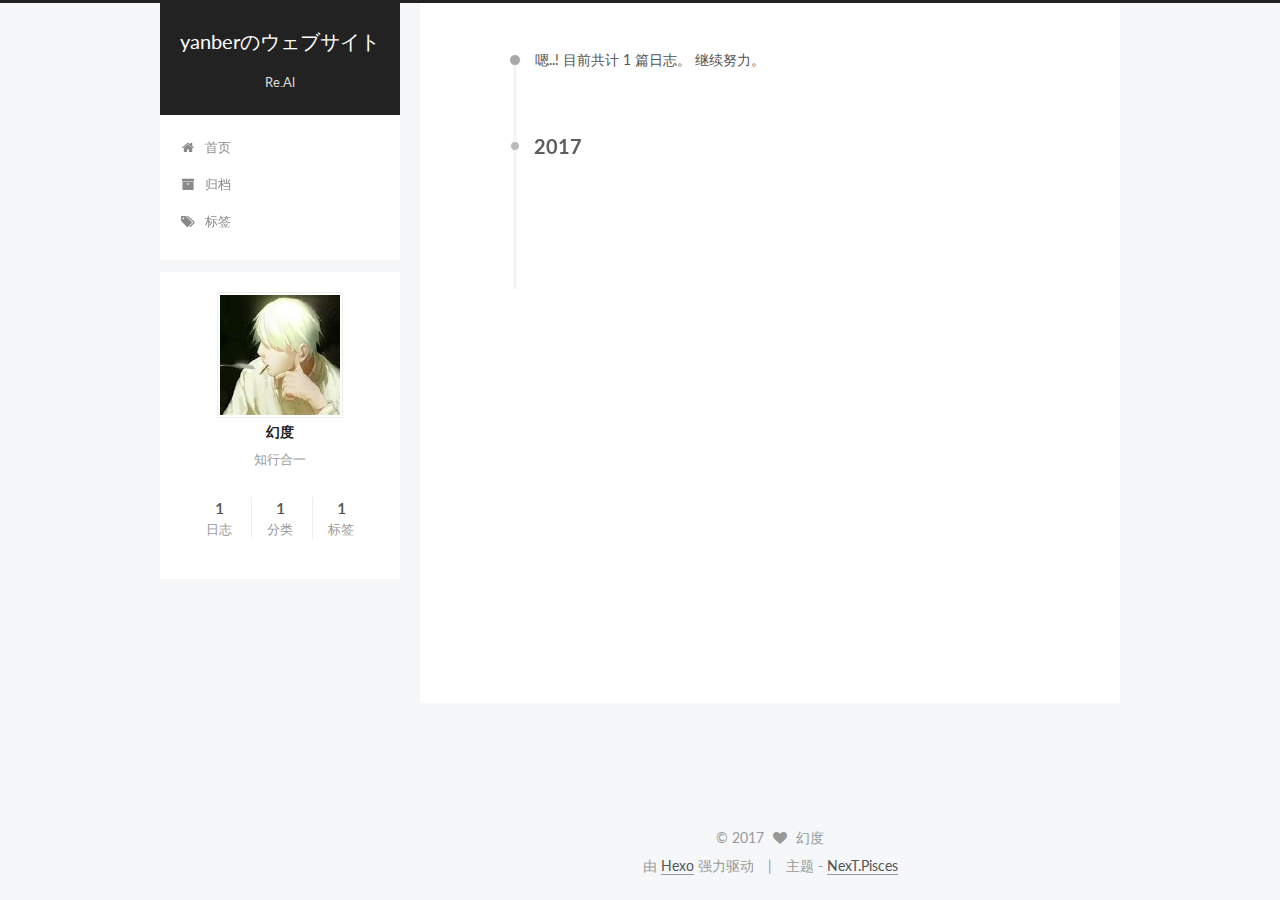
<file: archives/2017/07/index.html>
<!doctype html>



  


<html class="theme-next pisces use-motion" lang="zh-Hans">
<head>
  <meta charset="UTF-8"/>
<meta http-equiv="X-UA-Compatible" content="IE=edge" />
<meta name="viewport" content="width=device-width, initial-scale=1, maximum-scale=1"/>









<meta http-equiv="Cache-Control" content="no-transform" />
<meta http-equiv="Cache-Control" content="no-siteapp" />















  
  
  <link href="/lib/fancybox/source/jquery.fancybox.css?v=2.1.5" rel="stylesheet" type="text/css" />




  
  
  
  

  
    
    
  

  

  

  

  

  
    
    
    <link href="//fonts.googleapis.com/css?family=Lato:300,300italic,400,400italic,700,700italic&subset=latin,latin-ext" rel="stylesheet" type="text/css">
  






<link href="/lib/font-awesome/css/font-awesome.min.css?v=4.6.2" rel="stylesheet" type="text/css" />

<link href="/css/main.css?v=5.1.1" rel="stylesheet" type="text/css" />


  <meta name="keywords" content="Hexo, NexT" />








  <link rel="shortcut icon" type="image/x-icon" href="/favicon.ico?v=5.1.1" />






<meta name="description" content="知行合一">
<meta property="og:type" content="website">
<meta property="og:title" content="yanberのウェブサイト">
<meta property="og:url" content="https://bgm.tv/user/yanber/archives/2017/07/index.html">
<meta property="og:site_name" content="yanberのウェブサイト">
<meta property="og:description" content="知行合一">
<meta name="twitter:card" content="summary">
<meta name="twitter:title" content="yanberのウェブサイト">
<meta name="twitter:description" content="知行合一">



<script type="text/javascript" id="hexo.configurations">
  var NexT = window.NexT || {};
  var CONFIG = {
    root: '/',
    scheme: 'Pisces',
    sidebar: {"position":"left","display":"post","offset":12,"offset_float":0,"b2t":false,"scrollpercent":false},
    fancybox: true,
    motion: true,
    duoshuo: {
      userId: '0',
      author: 'yanber'
    },
    algolia: {
      applicationID: '',
      apiKey: '',
      indexName: '',
      hits: {"per_page":10},
      labels: {"input_placeholder":"Search for Posts","hits_empty":"We didn't find any results for the search: ${query}","hits_stats":"${hits} results found in ${time} ms"}
    }
  };
</script>



  <link rel="canonical" href="https://bgm.tv/user/yanber/archives/2017/07/"/>





  <title>归档 | yanberのウェブサイト</title>
  














</head>

<body itemscope itemtype="http://schema.org/WebPage" lang="zh-Hans">

  
  
    
  

  <div class="container sidebar-position-left  page-archive  ">
    <div class="headband"></div>

    <header id="header" class="header" itemscope itemtype="http://schema.org/WPHeader">
      <div class="header-inner"><div class="site-brand-wrapper">
  <div class="site-meta ">
    

    <div class="custom-logo-site-title">
      <a href="/"  class="brand" rel="start">
        <span class="logo-line-before"><i></i></span>
        <span class="site-title">yanberのウェブサイト</span>
        <span class="logo-line-after"><i></i></span>
      </a>
    </div>
      
        <p class="site-subtitle">Re.Al</p>
      
  </div>

  <div class="site-nav-toggle">
    <button>
      <span class="btn-bar"></span>
      <span class="btn-bar"></span>
      <span class="btn-bar"></span>
    </button>
  </div>
</div>

<nav class="site-nav">
  

  
    <ul id="menu" class="menu">
      
        
        <li class="menu-item menu-item-home">
          <a href="/" rel="section">
            
              <i class="menu-item-icon fa fa-fw fa-home"></i> <br />
            
            首页
          </a>
        </li>
      
        
        <li class="menu-item menu-item-archives">
          <a href="/archives/" rel="section">
            
              <i class="menu-item-icon fa fa-fw fa-archive"></i> <br />
            
            归档
          </a>
        </li>
      
        
        <li class="menu-item menu-item-tags">
          <a href="/tags/" rel="section">
            
              <i class="menu-item-icon fa fa-fw fa-tags"></i> <br />
            
            标签
          </a>
        </li>
      

      
    </ul>
  

  
</nav>



 </div>
    </header>

    <main id="main" class="main">
      <div class="main-inner">
        <div class="content-wrap">
          <div id="content" class="content">
            

  <section id="posts" class="posts-collapse">
    <span class="archive-move-on"></span>

    <span class="archive-page-counter">
      
      
      
        
      
      嗯..! 目前共计 1 篇日志。 继续努力。
    </span>

    

      
      
      

      
        
        <div class="collection-title">
          <h2 class="archive-year motion-element" id="archive-year-2017">2017</h2>
        </div>
      
      

      

  <article class="post post-type-normal" itemscope itemtype="http://schema.org/Article">
    <header class="post-header">

      <h2 class="post-title">
        
            <a class="post-title-link" href="/2017/07/01/始まり/" itemprop="url">
              
                <span itemprop="name">はじまり</span>
              
            </a>
        
      </h2>

      <div class="post-meta">
        <time class="post-time" itemprop="dateCreated"
              datetime="2017-07-01T12:31:51+08:00"
              content="2017-07-01" >
          07-01
        </time>
      </div>

    </header>
  </article>



    

  </section>

  



          </div>
          


          

        </div>
        
          
  
  <div class="sidebar-toggle">
    <div class="sidebar-toggle-line-wrap">
      <span class="sidebar-toggle-line sidebar-toggle-line-first"></span>
      <span class="sidebar-toggle-line sidebar-toggle-line-middle"></span>
      <span class="sidebar-toggle-line sidebar-toggle-line-last"></span>
    </div>
  </div>

  <aside id="sidebar" class="sidebar">
    <div class="sidebar-inner">

      

      

      <section class="site-overview sidebar-panel sidebar-panel-active">
        <div class="site-author motion-element" itemprop="author" itemscope itemtype="http://schema.org/Person">
          <img class="site-author-image" itemprop="image"
               src="/images/19868968.jpg"
               alt="幻度" />
          <p class="site-author-name" itemprop="name">幻度</p>
           
              <p class="site-description motion-element" itemprop="description">知行合一</p>
          
        </div>
        <nav class="site-state motion-element">

          
            <div class="site-state-item site-state-posts">
              <a href="/archives/">
                <span class="site-state-item-count">1</span>
                <span class="site-state-item-name">日志</span>
              </a>
            </div>
          

          
            
            
            <div class="site-state-item site-state-categories">
              
                <span class="site-state-item-count">1</span>
                <span class="site-state-item-name">分类</span>
              
            </div>
          

          
            
            
            <div class="site-state-item site-state-tags">
              
                <span class="site-state-item-count">1</span>
                <span class="site-state-item-name">标签</span>
              
            </div>
          

        </nav>

        

        <div class="links-of-author motion-element">
          
        </div>

        
        

        
        

        


      </section>

      

      

    </div>
  </aside>


        
      </div>
    </main>

    <footer id="footer" class="footer">
      <div class="footer-inner">
        <div class="copyright" >
  
  &copy; 
  <span itemprop="copyrightYear">2017</span>
  <span class="with-love">
    <i class="fa fa-heart"></i>
  </span>
  <span class="author" itemprop="copyrightHolder">幻度</span>
</div>


<div class="powered-by">
  由 <a class="theme-link" href="https://hexo.io">Hexo</a> 强力驱动
</div>

<div class="theme-info">
  主题 -
  <a class="theme-link" href="https://github.com/iissnan/hexo-theme-next">
    NexT.Pisces
  </a>
</div>


        

        
      </div>
    </footer>

    
      <div class="back-to-top">
        <i class="fa fa-arrow-up"></i>
        
      </div>
    

  </div>

  

<script type="text/javascript">
  if (Object.prototype.toString.call(window.Promise) !== '[object Function]') {
    window.Promise = null;
  }
</script>









  












  
  <script type="text/javascript" src="/lib/jquery/index.js?v=2.1.3"></script>

  
  <script type="text/javascript" src="/lib/fastclick/lib/fastclick.min.js?v=1.0.6"></script>

  
  <script type="text/javascript" src="/lib/jquery_lazyload/jquery.lazyload.js?v=1.9.7"></script>

  
  <script type="text/javascript" src="/lib/velocity/velocity.min.js?v=1.2.1"></script>

  
  <script type="text/javascript" src="/lib/velocity/velocity.ui.min.js?v=1.2.1"></script>

  
  <script type="text/javascript" src="/lib/fancybox/source/jquery.fancybox.pack.js?v=2.1.5"></script>


  


  <script type="text/javascript" src="/js/src/utils.js?v=5.1.1"></script>

  <script type="text/javascript" src="/js/src/motion.js?v=5.1.1"></script>



  
  


  <script type="text/javascript" src="/js/src/affix.js?v=5.1.1"></script>

  <script type="text/javascript" src="/js/src/schemes/pisces.js?v=5.1.1"></script>



  
  
    <script type="text/javascript" id="motion.page.archive">
      $('.archive-year').velocity('transition.slideLeftIn');
    </script>
  


  


  <script type="text/javascript" src="/js/src/bootstrap.js?v=5.1.1"></script>



  


  




	





  





  





  






  





  

  

  

  

  

  

</body>
</html>
</file>
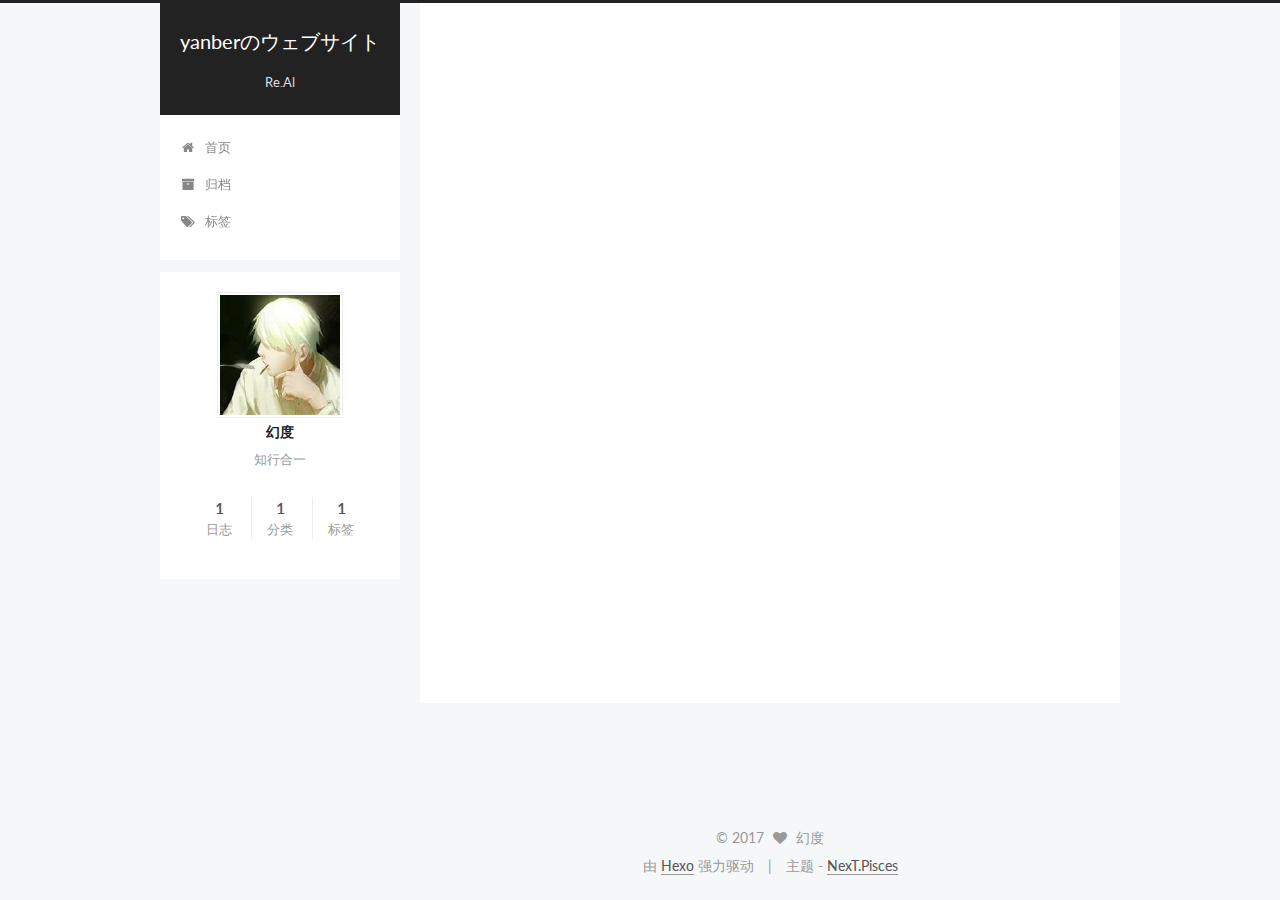
<file: 2017/07/01/始まり/index.html>
<!doctype html>



  


<html class="theme-next pisces use-motion" lang="zh-Hans">
<head>
  <meta charset="UTF-8"/>
<meta http-equiv="X-UA-Compatible" content="IE=edge" />
<meta name="viewport" content="width=device-width, initial-scale=1, maximum-scale=1"/>









<meta http-equiv="Cache-Control" content="no-transform" />
<meta http-equiv="Cache-Control" content="no-siteapp" />















  
  
  <link href="/lib/fancybox/source/jquery.fancybox.css?v=2.1.5" rel="stylesheet" type="text/css" />




  
  
  
  

  
    
    
  

  

  

  

  

  
    
    
    <link href="//fonts.googleapis.com/css?family=Lato:300,300italic,400,400italic,700,700italic&subset=latin,latin-ext" rel="stylesheet" type="text/css">
  






<link href="/lib/font-awesome/css/font-awesome.min.css?v=4.6.2" rel="stylesheet" type="text/css" />

<link href="/css/main.css?v=5.1.1" rel="stylesheet" type="text/css" />


  <meta name="keywords" content="mood," />








  <link rel="shortcut icon" type="image/x-icon" href="/favicon.ico?v=5.1.1" />






<meta name="description" content="いよいよ">
<meta name="keywords" content="mood">
<meta property="og:type" content="article">
<meta property="og:title" content="はじまり">
<meta property="og:url" content="https://bgm.tv/user/yanber/2017/07/01/始まり/index.html">
<meta property="og:site_name" content="yanberのウェブサイト">
<meta property="og:description" content="いよいよ">
<meta property="og:updated_time" content="2017-07-01T04:52:06.737Z">
<meta name="twitter:card" content="summary">
<meta name="twitter:title" content="はじまり">
<meta name="twitter:description" content="いよいよ">



<script type="text/javascript" id="hexo.configurations">
  var NexT = window.NexT || {};
  var CONFIG = {
    root: '/',
    scheme: 'Pisces',
    sidebar: {"position":"left","display":"post","offset":12,"offset_float":0,"b2t":false,"scrollpercent":false},
    fancybox: true,
    motion: true,
    duoshuo: {
      userId: '0',
      author: 'yanber'
    },
    algolia: {
      applicationID: '',
      apiKey: '',
      indexName: '',
      hits: {"per_page":10},
      labels: {"input_placeholder":"Search for Posts","hits_empty":"We didn't find any results for the search: ${query}","hits_stats":"${hits} results found in ${time} ms"}
    }
  };
</script>



  <link rel="canonical" href="https://bgm.tv/user/yanber/2017/07/01/始まり/"/>





  <title>はじまり | yanberのウェブサイト</title>
  














</head>

<body itemscope itemtype="http://schema.org/WebPage" lang="zh-Hans">

  
  
    
  

  <div class="container sidebar-position-left page-post-detail ">
    <div class="headband"></div>

    <header id="header" class="header" itemscope itemtype="http://schema.org/WPHeader">
      <div class="header-inner"><div class="site-brand-wrapper">
  <div class="site-meta ">
    

    <div class="custom-logo-site-title">
      <a href="/"  class="brand" rel="start">
        <span class="logo-line-before"><i></i></span>
        <span class="site-title">yanberのウェブサイト</span>
        <span class="logo-line-after"><i></i></span>
      </a>
    </div>
      
        <p class="site-subtitle">Re.Al</p>
      
  </div>

  <div class="site-nav-toggle">
    <button>
      <span class="btn-bar"></span>
      <span class="btn-bar"></span>
      <span class="btn-bar"></span>
    </button>
  </div>
</div>

<nav class="site-nav">
  

  
    <ul id="menu" class="menu">
      
        
        <li class="menu-item menu-item-home">
          <a href="/" rel="section">
            
              <i class="menu-item-icon fa fa-fw fa-home"></i> <br />
            
            首页
          </a>
        </li>
      
        
        <li class="menu-item menu-item-archives">
          <a href="/archives/" rel="section">
            
              <i class="menu-item-icon fa fa-fw fa-archive"></i> <br />
            
            归档
          </a>
        </li>
      
        
        <li class="menu-item menu-item-tags">
          <a href="/tags/" rel="section">
            
              <i class="menu-item-icon fa fa-fw fa-tags"></i> <br />
            
            标签
          </a>
        </li>
      

      
    </ul>
  

  
</nav>



 </div>
    </header>

    <main id="main" class="main">
      <div class="main-inner">
        <div class="content-wrap">
          <div id="content" class="content">
            

  <div id="posts" class="posts-expand">
    

  

  
  
  

  <article class="post post-type-normal " itemscope itemtype="http://schema.org/Article">
    <link itemprop="mainEntityOfPage" href="https://bgm.tv/user/yanber/2017/07/01/始まり/">

    <span hidden itemprop="author" itemscope itemtype="http://schema.org/Person">
      <meta itemprop="name" content="幻度">
      <meta itemprop="description" content="">
      <meta itemprop="image" content="/images/19868968.jpg">
    </span>

    <span hidden itemprop="publisher" itemscope itemtype="http://schema.org/Organization">
      <meta itemprop="name" content="yanberのウェブサイト">
    </span>

    
      <header class="post-header">

        
        
          <h1 class="post-title" itemprop="name headline">はじまり</h1>
        

        <div class="post-meta">
          <span class="post-time">
            
              <span class="post-meta-item-icon">
                <i class="fa fa-calendar-o"></i>
              </span>
              
                <span class="post-meta-item-text">发表于</span>
              
              <time title="创建于" itemprop="dateCreated datePublished" datetime="2017-07-01T12:31:51+08:00">
                2017-07-01
              </time>
            

            

            
          </span>

          
            <span class="post-category" >
            
              <span class="post-meta-divider">|</span>
            
              <span class="post-meta-item-icon">
                <i class="fa fa-folder-o"></i>
              </span>
              
                <span class="post-meta-item-text">分类于</span>
              
              
                <span itemprop="about" itemscope itemtype="http://schema.org/Thing">
                  <a href="/categories/essay/" itemprop="url" rel="index">
                    <span itemprop="name">essay</span>
                  </a>
                </span>

                
                
              
            </span>
          

          
            
          

          
          

          

          

          

        </div>
      </header>
    

    <div class="post-body" itemprop="articleBody">

      
      

      
        <p>いよいよ</p>

      
    </div>

    <div>
      
        

      
    </div>

    <div>
      
        

      
    </div>

    <div>
      
        

      
    </div>

    <footer class="post-footer">
      
        <div class="post-tags">
          
            <a href="/tags/mood/" rel="tag"># mood</a>
          
        </div>
      

      
      
      

      

      
      
    </footer>
  </article>



    <div class="post-spread">
      
    </div>
  </div>


          </div>
          


          
  <div class="comments" id="comments">
    
  </div>


        </div>
        
          
  
  <div class="sidebar-toggle">
    <div class="sidebar-toggle-line-wrap">
      <span class="sidebar-toggle-line sidebar-toggle-line-first"></span>
      <span class="sidebar-toggle-line sidebar-toggle-line-middle"></span>
      <span class="sidebar-toggle-line sidebar-toggle-line-last"></span>
    </div>
  </div>

  <aside id="sidebar" class="sidebar">
    <div class="sidebar-inner">

      

      

      <section class="site-overview sidebar-panel sidebar-panel-active">
        <div class="site-author motion-element" itemprop="author" itemscope itemtype="http://schema.org/Person">
          <img class="site-author-image" itemprop="image"
               src="/images/19868968.jpg"
               alt="幻度" />
          <p class="site-author-name" itemprop="name">幻度</p>
           
              <p class="site-description motion-element" itemprop="description">知行合一</p>
          
        </div>
        <nav class="site-state motion-element">

          
            <div class="site-state-item site-state-posts">
              <a href="/archives/">
                <span class="site-state-item-count">1</span>
                <span class="site-state-item-name">日志</span>
              </a>
            </div>
          

          
            
            
            <div class="site-state-item site-state-categories">
              
                <span class="site-state-item-count">1</span>
                <span class="site-state-item-name">分类</span>
              
            </div>
          

          
            
            
            <div class="site-state-item site-state-tags">
              
                <span class="site-state-item-count">1</span>
                <span class="site-state-item-name">标签</span>
              
            </div>
          

        </nav>

        

        <div class="links-of-author motion-element">
          
        </div>

        
        

        
        

        


      </section>

      

      

    </div>
  </aside>


        
      </div>
    </main>

    <footer id="footer" class="footer">
      <div class="footer-inner">
        <div class="copyright" >
  
  &copy; 
  <span itemprop="copyrightYear">2017</span>
  <span class="with-love">
    <i class="fa fa-heart"></i>
  </span>
  <span class="author" itemprop="copyrightHolder">幻度</span>
</div>


<div class="powered-by">
  由 <a class="theme-link" href="https://hexo.io">Hexo</a> 强力驱动
</div>

<div class="theme-info">
  主题 -
  <a class="theme-link" href="https://github.com/iissnan/hexo-theme-next">
    NexT.Pisces
  </a>
</div>


        

        
      </div>
    </footer>

    
      <div class="back-to-top">
        <i class="fa fa-arrow-up"></i>
        
      </div>
    

  </div>

  

<script type="text/javascript">
  if (Object.prototype.toString.call(window.Promise) !== '[object Function]') {
    window.Promise = null;
  }
</script>









  












  
  <script type="text/javascript" src="/lib/jquery/index.js?v=2.1.3"></script>

  
  <script type="text/javascript" src="/lib/fastclick/lib/fastclick.min.js?v=1.0.6"></script>

  
  <script type="text/javascript" src="/lib/jquery_lazyload/jquery.lazyload.js?v=1.9.7"></script>

  
  <script type="text/javascript" src="/lib/velocity/velocity.min.js?v=1.2.1"></script>

  
  <script type="text/javascript" src="/lib/velocity/velocity.ui.min.js?v=1.2.1"></script>

  
  <script type="text/javascript" src="/lib/fancybox/source/jquery.fancybox.pack.js?v=2.1.5"></script>


  


  <script type="text/javascript" src="/js/src/utils.js?v=5.1.1"></script>

  <script type="text/javascript" src="/js/src/motion.js?v=5.1.1"></script>



  
  


  <script type="text/javascript" src="/js/src/affix.js?v=5.1.1"></script>

  <script type="text/javascript" src="/js/src/schemes/pisces.js?v=5.1.1"></script>



  
  <script type="text/javascript" src="/js/src/scrollspy.js?v=5.1.1"></script>
<script type="text/javascript" src="/js/src/post-details.js?v=5.1.1"></script>



  


  <script type="text/javascript" src="/js/src/bootstrap.js?v=5.1.1"></script>



  


  




	





  





  





  






  





  

  

  

  

  

  

</body>
</html>
</file>
<file: css/main.css>
/* normalize.css v3.0.2 | MIT License | git.io/normalize */
html {
  font-family: sans-serif; /* 1 */
  -ms-text-size-adjust: 100%; /* 2 */
  -webkit-text-size-adjust: 100%; /* 2 */
}
body {
  margin: 0;
}
article,
aside,
details,
figcaption,
figure,
footer,
header,
hgroup,
main,
menu,
nav,
section,
summary {
  display: block;
}
audio,
canvas,
progress,
video {
  display: inline-block; /* 1 */
  vertical-align: baseline; /* 2 */
}
audio:not([controls]) {
  display: none;
  height: 0;
}
[hidden],
template {
  display: none;
}
a {
  background-color: transparent;
}
a:active,
a:hover {
  outline: 0;
}
abbr[title] {
  border-bottom: 1px dotted;
}
b,
strong {
  font-weight: bold;
}
dfn {
  font-style: italic;
}
h1 {
  font-size: 2em;
  margin: 0.67em 0;
}
mark {
  background: #ff0;
  color: #000;
}
small {
  font-size: 80%;
}
sub,
sup {
  font-size: 75%;
  line-height: 0;
  position: relative;
  vertical-align: baseline;
}
sup {
  top: -0.5em;
}
sub {
  bottom: -0.25em;
}
img {
  border: 0;
}
svg:not(:root) {
  overflow: hidden;
}
figure {
  margin: 1em 40px;
}
hr {
  -moz-box-sizing: content-box;
  box-sizing: content-box;
  height: 0;
}
pre {
  overflow: auto;
}
code,
kbd,
pre,
samp {
  font-family: monospace, monospace;
  font-size: 1em;
}
button,
input,
optgroup,
select,
textarea {
  color: inherit; /* 1 */
  font: inherit; /* 2 */
  margin: 0; /* 3 */
}
button {
  overflow: visible;
}
button,
select {
  text-transform: none;
}
button,
html input[type="button"],
input[type="reset"],
input[type="submit"] {
  -webkit-appearance: button; /* 2 */
  cursor: pointer; /* 3 */
}
button[disabled],
html input[disabled] {
  cursor: default;
}
button::-moz-focus-inner,
input::-moz-focus-inner {
  border: 0;
  padding: 0;
}
input {
  line-height: normal;
}
input[type="checkbox"],
input[type="radio"] {
  box-sizing: border-box; /* 1 */
  padding: 0; /* 2 */
}
input[type="number"]::-webkit-inner-spin-button,
input[type="number"]::-webkit-outer-spin-button {
  height: auto;
}
input[type="search"] {
  -webkit-appearance: textfield; /* 1 */
  -moz-box-sizing: content-box;
  -webkit-box-sizing: content-box; /* 2 */
  box-sizing: content-box;
}
input[type="search"]::-webkit-search-cancel-button,
input[type="search"]::-webkit-search-decoration {
  -webkit-appearance: none;
}
fieldset {
  border: 1px solid #c0c0c0;
  margin: 0 2px;
  padding: 0.35em 0.625em 0.75em;
}
legend {
  border: 0; /* 1 */
  padding: 0; /* 2 */
}
textarea {
  overflow: auto;
}
optgroup {
  font-weight: bold;
}
table {
  border-collapse: collapse;
  border-spacing: 0;
}
td,
th {
  padding: 0;
}
::selection {
  background: #262a30;
  color: #fff;
}
body {
  position: relative;
  font-family: 'Lato', "PingFang SC", "Microsoft YaHei", sans-serif;
  font-size: 14px;
  line-height: 2;
  color: #555;
  background: #f5f7f9;
}
@media (max-width: 767px) {
  body {
    padding-right: 0 !important;
  }
}
@media (min-width: 768px) and (max-width: 991px) {
  body {
    padding-right: 0 !important;
  }
}
@media (min-width: 1600px) {
  body {
    font-size: 16px;
  }
}
h1,
h2,
h3,
h4,
h5,
h6 {
  margin: 0;
  padding: 0;
  font-weight: bold;
  line-height: 1.5;
  font-family: 'Lato', "PingFang SC", "Microsoft YaHei", sans-serif;
}
h2,
h3,
h4,
h5,
h6 {
  margin: 20px 0 15px;
}
h1 {
  font-size: 22px;
}
@media (max-width: 767px) {
  h1 {
    font-size: 18px;
  }
}
h2 {
  font-size: 20px;
}
@media (max-width: 767px) {
  h2 {
    font-size: 16px;
  }
}
h3 {
  font-size: 18px;
}
@media (max-width: 767px) {
  h3 {
    font-size: 14px;
  }
}
h4 {
  font-size: 16px;
}
@media (max-width: 767px) {
  h4 {
    font-size: 12px;
  }
}
h5 {
  font-size: 14px;
}
@media (max-width: 767px) {
  h5 {
    font-size: 10px;
  }
}
h6 {
  font-size: 12px;
}
@media (max-width: 767px) {
  h6 {
    font-size: 8px;
  }
}
p {
  margin: 0 0 25px 0;
}
a {
  color: #555;
  text-decoration: none;
  border-bottom: 1px solid #999;
  word-wrap: break-word;
}
a:hover {
  color: #222;
  border-bottom-color: #222;
}
blockquote {
  margin: 0;
  padding: 0;
}
img {
  display: block;
  margin: auto;
  max-width: 100%;
  height: auto;
}
hr {
  margin: 40px 0;
  height: 3px;
  border: none;
  background-color: #ddd;
  background-image: repeating-linear-gradient(-45deg, #fff, #fff 4px, transparent 4px, transparent 8px);
}
blockquote {
  padding: 0 15px;
  color: #666;
  border-left: 4px solid #ddd;
}
blockquote cite::before {
  content: "-";
  padding: 0 5px;
}
dt {
  font-weight: 700;
}
dd {
  margin: 0;
  padding: 0;
}
.text-left {
  text-align: left;
}
.text-center {
  text-align: center;
}
.text-right {
  text-align: right;
}
.text-justify {
  text-align: justify;
}
.text-nowrap {
  white-space: nowrap;
}
.text-lowercase {
  text-transform: lowercase;
}
.text-uppercase {
  text-transform: uppercase;
}
.text-capitalize {
  text-transform: capitalize;
}
.center-block {
  display: block;
  margin-left: auto;
  margin-right: auto;
}
.clearfix:before,
.clearfix:after {
  content: " ";
  display: table;
}
.clearfix:after {
  clear: both;
}
.pullquote {
  width: 45%;
}
.pullquote.left {
  float: left;
  margin-left: 5px;
  margin-right: 10px;
}
.pullquote.right {
  float: right;
  margin-left: 10px;
  margin-right: 5px;
}
.affix.affix.affix {
  position: fixed;
}
.translation {
  margin-top: -20px;
  font-size: 14px;
  color: #999;
}
.scrollbar-measure {
  width: 100px;
  height: 100px;
  overflow: scroll;
  position: absolute;
  top: -9999px;
}
.use-motion .motion-element {
  opacity: 0;
}
table {
  margin: 20px 0;
  width: 100%;
  border-collapse: collapse;
  border-spacing: 0;
  border: 1px solid #ddd;
  font-size: 14px;
  table-layout: fixed;
  word-wrap: break-all;
}
table>tbody>tr:nth-of-type(odd) {
  background-color: #f9f9f9;
}
table>tbody>tr:hover {
  background-color: #f5f5f5;
}
caption,
th,
td {
  padding: 8px;
  text-align: left;
  vertical-align: middle;
  font-weight: normal;
}
th,
td {
  border-bottom: 3px solid #ddd;
  border-right: 1px solid #eee;
}
th {
  padding-bottom: 10px;
  font-weight: 700;
}
td {
  border-bottom-width: 1px;
}
html,
body {
  height: 100%;
}
.container {
  position: relative;
  min-height: 100%;
}
.header-inner {
  margin: 0 auto;
  padding: 100px 0 70px;
  width: 700px;
}
@media (min-width: 1600px) {
  .container .header-inner {
    width: 900px;
  }
}
.main {
  padding-bottom: 150px;
}
.main-inner {
  margin: 0 auto;
  width: 700px;
}
@media (min-width: 1600px) {
  .container .main-inner {
    width: 900px;
  }
}
.footer {
  position: absolute;
  left: 0;
  bottom: 0;
  width: 100%;
  min-height: 50px;
}
.footer-inner {
  box-sizing: border-box;
  margin: 20px auto;
  width: 700px;
}
@media (min-width: 1600px) {
  .container .footer-inner {
    width: 900px;
  }
}
pre,
.highlight {
  overflow: auto;
  margin: 20px 0;
  padding: 0;
  font-size: 13px;
  color: #4d4d4c;
  background: #f7f7f7;
  line-height: 1.6;
}
pre,
code {
  font-family: consolas, Menlo, "PingFang SC", "Microsoft YaHei", monospace;
}
code {
  padding: 2px 4px;
  word-wrap: break-word;
  color: #555;
  background: #eee;
  border-radius: 3px;
  font-size: 13px;
}
pre code {
  padding: 0;
  color: #4d4d4c;
  background: none;
  text-shadow: none;
}
.highlight {
  border-radius: 1px;
}
.highlight pre {
  border: none;
  margin: 0;
  padding: 10px 0;
}
.highlight table {
  margin: 0;
  width: auto;
  border: none;
}
.highlight td {
  border: none;
  padding: 0;
}
.highlight figcaption {
  font-size: 1em;
  color: #4d4d4c;
  line-height: 1em;
  margin-bottom: 1em;
}
.highlight figcaption:before,
.highlight figcaption:after {
  content: " ";
  display: table;
}
.highlight figcaption:after {
  clear: both;
}
.highlight figcaption a {
  float: right;
  color: #4d4d4c;
}
.highlight figcaption a:hover {
  border-bottom-color: #4d4d4c;
}
.highlight .gutter pre {
  padding-left: 10px;
  padding-right: 10px;
  color: #869194;
  text-align: right;
  background-color: #eff2f3;
}
.highlight .code pre {
  width: 100%;
  padding-left: 10px;
  padding-right: 10px;
  background-color: #f7f7f7;
}
.highlight .line {
  height: 20px;
}
.gutter {
  -webkit-user-select: none;
  -moz-user-select: none;
  -ms-user-select: none;
  user-select: none;
}
.gist table {
  width: auto;
}
.gist table td {
  border: none;
}
pre .deletion {
  background: #fdd;
}
pre .addition {
  background: #dfd;
}
pre .meta {
  color: #8959a8;
}
pre .comment {
  color: #8e908c;
}
pre .variable,
pre .attribute,
pre .tag,
pre .regexp,
pre .ruby .constant,
pre .xml .tag .title,
pre .xml .pi,
pre .xml .doctype,
pre .html .doctype,
pre .css .id,
pre .css .class,
pre .css .pseudo {
  color: #c82829;
}
pre .number,
pre .preprocessor,
pre .built_in,
pre .literal,
pre .params,
pre .constant,
pre .command {
  color: #f5871f;
}
pre .ruby .class .title,
pre .css .rules .attribute,
pre .string,
pre .value,
pre .inheritance,
pre .header,
pre .ruby .symbol,
pre .xml .cdata,
pre .special,
pre .number,
pre .formula {
  color: #718c00;
}
pre .title,
pre .css .hexcolor {
  color: #3e999f;
}
pre .function,
pre .python .decorator,
pre .python .title,
pre .ruby .function .title,
pre .ruby .title .keyword,
pre .perl .sub,
pre .javascript .title,
pre .coffeescript .title {
  color: #4271ae;
}
pre .keyword,
pre .javascript .function {
  color: #8959a8;
}
.full-image.full-image.full-image {
  border: none;
  max-width: 100%;
  width: auto;
  margin: 20px auto;
}
@media (min-width: 992px) {
  .full-image.full-image.full-image {
    max-width: none;
    width: 118%;
    margin: 0 -9%;
  }
}
.blockquote-center,
.page-home .post-type-quote blockquote,
.page-post-detail .post-type-quote blockquote {
  position: relative;
  margin: 40px 0;
  padding: 0;
  border-left: none;
  text-align: center;
}
.blockquote-center::before,
.page-home .post-type-quote blockquote::before,
.page-post-detail .post-type-quote blockquote::before,
.blockquote-center::after,
.page-home .post-type-quote blockquote::after,
.page-post-detail .post-type-quote blockquote::after {
  position: absolute;
  content: ' ';
  display: block;
  width: 100%;
  height: 24px;
  opacity: 0.2;
  background-repeat: no-repeat;
  background-position: 0 -6px;
  background-size: 22px 22px;
}
.blockquote-center::before,
.page-home .post-type-quote blockquote::before,
.page-post-detail .post-type-quote blockquote::before {
  top: -20px;
  background-image: url("../images/quote-l.svg");
  border-top: 1px solid #ccc;
}
.blockquote-center::after,
.page-home .post-type-quote blockquote::after,
.page-post-detail .post-type-quote blockquote::after {
  bottom: -20px;
  background-image: url("../images/quote-r.svg");
  border-bottom: 1px solid #ccc;
  background-position: 100% 8px;
}
.blockquote-center p,
.page-home .post-type-quote blockquote p,
.page-post-detail .post-type-quote blockquote p,
.blockquote-center div,
.page-home .post-type-quote blockquote div,
.page-post-detail .post-type-quote blockquote div {
  text-align: center;
}
.post .post-body .group-picture img {
  box-sizing: border-box;
  padding: 0 3px;
  border: none;
}
.post .group-picture-row {
  overflow: hidden;
  margin-top: 6px;
}
.post .group-picture-row:first-child {
  margin-top: 0;
}
.post .group-picture-column {
  float: left;
}
.page-post-detail .post-body .group-picture-column {
  float: none;
  margin-top: 10px;
  width: auto !important;
}
.page-post-detail .post-body .group-picture-column img {
  margin: 0 auto;
}
.page-archive .group-picture-container {
  overflow: hidden;
}
.page-archive .group-picture-row {
  float: left;
}
.page-archive .group-picture-row:first-child {
  margin-top: 6px;
}
.page-archive .group-picture-column {
  max-width: 150px;
  max-height: 150px;
}
.note {
  padding: 20px;
  margin: 20px 0;
  border: 1px solid #eee;
  border-left-width: 5px;
  border-radius: 3px;
}
.note h2,
.note h3,
.note h4,
.note h5,
.note h6 {
  margin-top: 0;
  margin-bottom: 5px;
  padding-top: 0 !important;
}
.note p:last-child {
  margin-bottom: 0;
}
.note code {
  border-radius: 3px;
}
.note+.note {
  margin-top: -5px;
}
.default {
  border-left-color: #777;
}
.default h2,
.default h3,
.default h4,
.default h5,
.default h6 {
  color: #777;
}
.primary {
  border-left-color: #428bca;
}
.primary h2,
.primary h3,
.primary h4,
.primary h5,
.primary h6 {
  color: #428bca;
}
.success {
  border-left-color: #5cb85c;
}
.success h2,
.success h3,
.success h4,
.success h5,
.success h6 {
  color: #5cb85c;
}
.danger {
  border-left-color: #d9534f;
}
.danger h2,
.danger h3,
.danger h4,
.danger h5,
.danger h6 {
  color: #d9534f;
}
.warning {
  border-left-color: #f0ad4e;
}
.warning h2,
.warning h3,
.warning h4,
.warning h5,
.warning h6 {
  color: #f0ad4e;
}
.info {
  border-left-color: #5bc0de;
}
.info h2,
.info h3,
.info h4,
.info h5,
.info h6 {
  color: #5bc0de;
}
.btn {
  display: inline-block;
  padding: 0 20px;
  font-size: 14px;
  color: #fff;
  background: #222;
  border: 2px solid #555;
  text-decoration: none;
  border-radius: 0;
  transition-property: background-color;
  transition-duration: 0.2s;
  transition-timing-function: ease-in-out;
  transition-delay: 0s;
}
.btn:hover,
.post-button .btn:hover {
  border-color: #222;
  color: #fff;
  background: #222;
}
.btn-bar {
  display: block;
  width: 22px;
  height: 2px;
  background: #555;
  border-radius: 1px;
}
.btn-bar+.btn-bar {
  margin-top: 4px;
}
.pagination {
  margin: 120px 0 40px;
  text-align: center;
  border-top: 1px solid #eee;
}
.page-number-basic,
.pagination .prev,
.pagination .next,
.pagination .page-number,
.pagination .space {
  display: inline-block;
  position: relative;
  top: -1px;
  margin: 0 10px;
  padding: 0 10px;
  line-height: 30px;
}
@media (max-width: 767px) {
  .page-number-basic,
  .pagination .prev,
  .pagination .next,
  .pagination .page-number,
  .pagination .space {
    margin: 0 5px;
  }
}
.pagination .prev,
.pagination .next,
.pagination .page-number {
  border-bottom: 0;
  border-top: 1px solid #eee;
  transition-property: border-color;
  transition-duration: 0.2s;
  transition-timing-function: ease-in-out;
  transition-delay: 0s;
}
.pagination .prev:hover,
.pagination .next:hover,
.pagination .page-number:hover {
  border-top-color: #222;
}
.pagination .space {
  padding: 0;
  margin: 0;
}
.pagination .prev {
  margin-left: 0;
}
.pagination .next {
  margin-right: 0;
}
.pagination .page-number.current {
  color: #fff;
  background: #ccc;
  border-top-color: #ccc;
}
@media (max-width: 767px) {
  .pagination {
    border-top: none;
  }
  .pagination .prev,
  .pagination .next,
  .pagination .page-number {
    margin-bottom: 10px;
    border-top: 0;
    border-bottom: 1px solid #eee;
  }
  .pagination .prev:hover,
  .pagination .next:hover,
  .pagination .page-number:hover {
    border-bottom-color: #222;
  }
}
.comments {
  margin: 60px 20px 0;
}
.tag-cloud {
  text-align: center;
}
.tag-cloud a {
  display: inline-block;
  margin: 10px;
}
.back-to-top {
  box-sizing: border-box;
  position: fixed;
  bottom: -100px;
  right: 30px;
  z-index: 1050;
  padding: 0 6px;
  width: 24px;
  background: #222;
  font-size: 12px;
  opacity: 0.6;
  color: #fff;
  cursor: pointer;
  text-align: center;
  -webkit-transform: translateZ(0);
  transition-property: bottom;
  transition-duration: 0.2s;
  transition-timing-function: ease-in-out;
  transition-delay: 0s;
}
@media (max-width: 767px) {
  .back-to-top {
    display: none;
  }
}
@media (min-width: 768px) and (max-width: 991px) {
  .back-to-top {
    display: none;
  }
}
.back-to-top.back-to-top-on {
  bottom: 30px;
}
.header {
  background: transparent;
}
.header-inner {
  position: relative;
}
.headband {
  height: 3px;
  background: #222;
}
.site-meta {
  margin: 0;
  text-align: center;
}
@media (max-width: 767px) {
  .site-meta {
    text-align: center;
  }
}
.brand {
  position: relative;
  display: inline-block;
  padding: 0 40px;
  color: #fff;
  background: #222;
  border-bottom: none;
}
.brand:hover {
  color: #fff;
}
.logo {
  display: inline-block;
  margin-right: 5px;
  line-height: 36px;
  vertical-align: top;
}
.site-title {
  display: inline-block;
  vertical-align: top;
  line-height: 36px;
  font-size: 20px;
  font-weight: normal;
  font-family: 'Lato', "PingFang SC", "Microsoft YaHei", sans-serif;
}
.site-subtitle {
  margin-top: 10px;
  font-size: 13px;
  color: #ddd;
}
.use-motion .brand {
  opacity: 0;
}
.use-motion .logo,
.use-motion .site-title,
.use-motion .site-subtitle {
  opacity: 0;
  position: relative;
  top: -10px;
}
.site-nav-toggle {
  display: none;
  position: absolute;
  top: 10px;
  left: 10px;
}
@media (max-width: 767px) {
  .site-nav-toggle {
    display: block;
  }
}
.site-nav-toggle button {
  margin-top: 2px;
  padding: 9px 10px;
  background: transparent;
  border: none;
}
@media (max-width: 767px) {
  .site-nav {
    display: none;
    margin: 0 -10px;
    padding: 0 10px;
    clear: both;
    border-top: 1px solid #ddd;
  }
}
@media (min-width: 768px) and (max-width: 991px) {
  .site-nav {
    display: block !important;
  }
}
@media (min-width: 992px) {
  .site-nav {
    display: block !important;
  }
}
.menu {
  margin-top: 20px;
  padding-left: 0;
  text-align: center;
}
.menu .menu-item {
  display: inline-block;
  margin: 0 10px;
  list-style: none;
}
@media screen and (max-width: 767px) {
  .menu .menu-item {
    margin-top: 10px;
  }
}
.menu .menu-item a {
  display: block;
  font-size: 13px;
  line-height: inherit;
  border-bottom: 1px solid transparent;
  transition-property: border-color;
  transition-duration: 0.2s;
  transition-timing-function: ease-in-out;
  transition-delay: 0s;
}
.menu .menu-item a:hover,
.menu-item-active a {
  border-bottom-color: #222;
}
.menu .menu-item .fa {
  margin-right: 5px;
}
.use-motion .menu-item {
  opacity: 0;
}
.post-body {
  font-family: 'Lato', "PingFang SC", "Microsoft YaHei", sans-serif;
}
@media (max-width: 767px) {
  .post-body {
    word-break: break-word;
  }
}
.post-body .fancybox img {
  display: block !important;
  margin: 0 auto;
  cursor: pointer;
  cursor: zoom-in;
  cursor: -webkit-zoom-in;
}
.post-body .image-caption,
.post-body .figure .caption {
  margin: 10px auto 15px;
  text-align: center;
  font-size: 14px;
  color: #999;
  font-weight: bold;
  line-height: 1;
}
.post-sticky-flag {
  display: inline-block;
  font-size: 16px;
  -ms-transform: rotate(30deg);
  -webkit-transform: rotate(30deg);
  -moz-transform: rotate(30deg);
  -ms-transform: rotate(30deg);
  -o-transform: rotate(30deg);
  transform: rotate(30deg);
}
.posts-expand {
  padding-top: 40px;
}
@media (max-width: 767px) {
  .posts-expand {
    margin: 0 20px;
  }
  .post-body pre {
    padding: 10px;
  }
  .post-body pre .gutter pre {
    padding-right: 10px;
  }
  .post-body .highlight {
    margin-left: 0px;
    margin-right: 0px;
    padding: 0;
  }
  .post-body .highlight .gutter pre {
    padding-right: 10px;
  }
}
@media (min-width: 992px) {
  .posts-expand .post-body {
    text-align: justify;
  }
}
.posts-expand .post-body h2,
.posts-expand .post-body h3,
.posts-expand .post-body h4,
.posts-expand .post-body h5,
.posts-expand .post-body h6 {
  padding-top: 10px;
}
.posts-expand .post-body h2 .header-anchor,
.posts-expand .post-body h3 .header-anchor,
.posts-expand .post-body h4 .header-anchor,
.posts-expand .post-body h5 .header-anchor,
.posts-expand .post-body h6 .header-anchor {
  float: right;
  margin-left: 10px;
  color: #ccc;
  border-bottom-style: none;
  visibility: hidden;
}
.posts-expand .post-body h2 .header-anchor:hover,
.posts-expand .post-body h3 .header-anchor:hover,
.posts-expand .post-body h4 .header-anchor:hover,
.posts-expand .post-body h5 .header-anchor:hover,
.posts-expand .post-body h6 .header-anchor:hover {
  color: inherit;
}
.posts-expand .post-body h2:hover .header-anchor,
.posts-expand .post-body h3:hover .header-anchor,
.posts-expand .post-body h4:hover .header-anchor,
.posts-expand .post-body h5:hover .header-anchor,
.posts-expand .post-body h6:hover .header-anchor {
  visibility: visible;
}
.posts-expand .post-body ul li {
  list-style: circle;
}
.posts-expand .post-body img {
  box-sizing: border-box;
  margin: auto;
  padding: 3px;
  border: 1px solid #ddd;
}
.posts-expand .fancybox img {
  margin: 0 auto;
}
@media (max-width: 767px) {
  .posts-collapse {
    margin: 0 20px;
  }
  .posts-collapse .post-title,
  .posts-collapse .post-meta {
    display: block;
    width: auto;
    text-align: left;
  }
}
.posts-collapse {
  position: relative;
  z-index: 1010;
  margin-left: 55px;
}
.posts-collapse::after {
  content: " ";
  position: absolute;
  top: 20px;
  left: 0;
  margin-left: -2px;
  width: 4px;
  height: 100%;
  background: #f5f5f5;
  z-index: -1;
}
@media (max-width: 767px) {
  .posts-collapse {
    margin: 0 20px;
  }
}
.posts-collapse .collection-title {
  position: relative;
  margin: 60px 0;
}
.posts-collapse .collection-title h1,
.posts-collapse .collection-title h2 {
  margin-left: 20px;
}
.posts-collapse .collection-title small {
  color: #bbb;
  margin-left: 5px;
}
.posts-collapse .collection-title::before {
  content: " ";
  position: absolute;
  left: 0;
  top: 50%;
  margin-left: -4px;
  margin-top: -4px;
  width: 8px;
  height: 8px;
  background: #bbb;
  border-radius: 50%;
}
.posts-collapse .post {
  margin: 30px 0;
}
.posts-collapse .post-header {
  position: relative;
  transition-duration: 0.2s;
  transition-timing-function: ease-in-out;
  transition-delay: 0s;
  transition-property: border;
  border-bottom: 1px dashed #ccc;
}
.posts-collapse .post-header::before {
  content: " ";
  position: absolute;
  left: 0;
  top: 12px;
  width: 6px;
  height: 6px;
  margin-left: -4px;
  background: #bbb;
  border-radius: 50%;
  border: 1px solid #fff;
  transition-duration: 0.2s;
  transition-timing-function: ease-in-out;
  transition-delay: 0s;
  transition-property: background;
}
.posts-collapse .post-header:hover {
  border-bottom-color: #666;
}
.posts-collapse .post-header:hover::before {
  background: #222;
}
.posts-collapse .post-meta {
  position: absolute;
  font-size: 12px;
  left: 20px;
  top: 5px;
}
.posts-collapse .post-comments-count {
  display: none;
}
.posts-collapse .post-title {
  margin-left: 60px;
  font-size: 16px;
  font-weight: normal;
  line-height: inherit;
}
.posts-collapse .post-title::after {
  margin-left: 3px;
  opacity: 0.6;
}
.posts-collapse .post-title a {
  color: #666;
  border-bottom: none;
}
.page-home .post-type-quote .post-header,
.page-post-detail .post-type-quote .post-header,
.page-home .post-type-quote .post-tags,
.page-post-detail .post-type-quote .post-tags {
  display: none;
}
.posts-expand .post-title {
  font-size: 26px;
  text-align: center;
  word-break: break-word;
  font-weight: 400;
}
@media (max-width: 767px) {
  .posts-expand .post-title {
    font-size: 22px;
  }
}
.posts-expand .post-title-link {
  display: inline-block;
  position: relative;
  color: #555;
  border-bottom: none;
  line-height: 1.2;
  vertical-align: top;
}
.posts-expand .post-title-link::before {
  content: "";
  position: absolute;
  width: 100%;
  height: 2px;
  bottom: 0;
  left: 0;
  background-color: #000;
  visibility: hidden;
  -webkit-transform: scaleX(0);
  -moz-transform: scaleX(0);
  -ms-transform: scaleX(0);
  -o-transform: scaleX(0);
  transform: scaleX(0);
  transition-duration: 0.2s;
  transition-timing-function: ease-in-out;
  transition-delay: 0s;
}
.posts-expand .post-title-link:hover::before {
  visibility: visible;
  -webkit-transform: scaleX(1);
  -moz-transform: scaleX(1);
  -ms-transform: scaleX(1);
  -o-transform: scaleX(1);
  transform: scaleX(1);
}
.posts-expand .post-title-link .fa {
  font-size: 16px;
}
.posts-expand .post-meta {
  margin: 3px 0 60px 0;
  color: #999;
  font-family: 'Lato', "PingFang SC", "Microsoft YaHei", sans-serif;
  font-size: 12px;
  text-align: center;
}
.posts-expand .post-meta .post-category-list {
  display: inline-block;
  margin: 0;
  padding: 3px;
}
.posts-expand .post-meta .post-category-list-link {
  color: #999;
}
.posts-expand .post-meta .post-description {
  font-size: 14px;
  margin-top: 2px;
}
.post-wordcount {
  display: inline-block;
}
.post-meta-divider {
  margin: 0 0.5em;
}
.post-meta-item-icon {
  margin-right: 3px;
}
@media (min-width: 768px) and (max-width: 991px) {
  .post-meta-item-icon {
    display: inline-block;
  }
}
@media (max-width: 767px) {
  .post-meta-item-icon {
    display: inline-block;
  }
}
@media (min-width: 768px) and (max-width: 991px) {
  .post-meta-item-text {
    display: none;
  }
}
@media (max-width: 767px) {
  .post-meta-item-text {
    display: none;
  }
}
@media (max-width: 767px) {
  .posts-expand .post-comments-count {
    display: none;
  }
}
.post-button {
  margin-top: 50px;
}
.post-button .btn {
  color: #555;
  font-size: 14px;
  background: #fff;
  border-radius: 2px;
  line-height: 2;
  margin: 0 4px 8px 4px;
}
.post-button .fa-fw {
  width: 1.285714285714286em;
  text-align: left;
}
.posts-expand .post-tags {
  margin-top: 40px;
  text-align: center;
}
.posts-expand .post-tags a {
  display: inline-block;
  margin-right: 10px;
  font-size: 13px;
}
.post-nav {
  display: table;
  margin-top: 15px;
  width: 100%;
  border-top: 1px solid #eee;
}
.post-nav-divider {
  display: table-cell;
  width: 10%;
}
.post-nav-item {
  display: table-cell;
  padding: 10px 0 0 0;
  width: 45%;
  vertical-align: top;
}
.post-nav-item a {
  position: relative;
  display: block;
  line-height: 25px;
  font-size: 14px;
  color: #555;
  border-bottom: none;
}
.post-nav-item a:hover {
  color: #222;
  border-bottom: none;
}
.post-nav-item a:active {
  top: 2px;
}
.post-nav-item .fa {
  position: absolute;
  top: 8px;
  left: 0;
  font-size: 12px;
}
.post-nav-next a {
  padding-left: 15px;
}
.post-nav-prev {
  text-align: right;
}
.post-nav-prev a {
  padding-right: 15px;
}
.post-nav-prev .fa {
  right: 0;
  left: auto;
}
.posts-expand .post-eof {
  display: block;
  margin: 80px auto 60px;
  width: 8%;
  height: 1px;
  background: #ccc;
  text-align: center;
}
.post:last-child .post-eof.post-eof.post-eof {
  display: none;
}
.post-gallery {
  display: table;
  table-layout: fixed;
  width: 100%;
  border-collapse: separate;
}
.post-gallery-row {
  display: table-row;
}
.post-gallery .post-gallery-img {
  display: table-cell;
  text-align: center;
  vertical-align: middle;
  border: none;
}
.post-gallery .post-gallery-img img {
  max-width: 100%;
  max-height: 100%;
  border: none;
}
.fancybox-close,
.fancybox-close:hover {
  border: none;
}
.sidebar {
  position: fixed;
  right: 0;
  top: 0;
  bottom: 0;
  width: 0;
  z-index: 1040;
  box-shadow: inset 0 2px 6px #000;
  background: #222;
  -webkit-transform: translateZ(0);
}
.sidebar a {
  color: #999;
  border-bottom-color: #555;
}
.sidebar a:hover {
  color: #eee;
}
@media (min-width: 768px) and (max-width: 991px) {
  .sidebar {
    display: none !important;
  }
}
@media (max-width: 767px) {
  .sidebar {
    display: none !important;
  }
}
.sidebar-inner {
  position: relative;
  padding: 20px 10px;
  color: #999;
  text-align: center;
}
.sidebar-toggle {
  position: fixed;
  right: 30px;
  bottom: 45px;
  width: 14px;
  height: 14px;
  padding: 5px;
  background: #222;
  line-height: 0;
  z-index: 1050;
  cursor: pointer;
  -webkit-transform: translateZ(0);
}
@media (min-width: 768px) and (max-width: 991px) {
  .sidebar-toggle {
    display: none;
  }
}
@media (max-width: 767px) {
  .sidebar-toggle {
    display: none;
  }
}
.sidebar-toggle-line {
  position: relative;
  display: inline-block;
  vertical-align: top;
  height: 2px;
  width: 100%;
  background: #fff;
  margin-top: 3px;
}
.sidebar-toggle-line:first-child {
  margin-top: 0;
}
.site-author-image {
  display: block;
  margin: 0 auto;
  padding: 2px;
  max-width: 120px;
  height: auto;
  border: 1px solid #eee;
}
.site-author-name {
  margin: 0;
  text-align: center;
  color: #222;
  font-weight: 600;
}
.site-description {
  margin-top: 0;
  text-align: center;
  font-size: 13px;
  color: #999;
}
.site-state {
  overflow: hidden;
  line-height: 1.4;
  white-space: nowrap;
  text-align: center;
}
.site-state-item {
  display: inline-block;
  padding: 0 15px;
  border-left: 1px solid #eee;
}
.site-state-item:first-child {
  border-left: none;
}
.site-state-item a {
  border-bottom: none;
}
.site-state-item-count {
  display: block;
  text-align: center;
  color: inherit;
  font-weight: 600;
  font-size: 16px;
}
.site-state-item-name {
  font-size: 13px;
  color: #999;
}
.feed-link {
  margin-top: 20px;
}
.feed-link a {
  display: inline-block;
  padding: 0 15px;
  color: #fc6423;
  border: 1px solid #fc6423;
  border-radius: 4px;
}
.feed-link a i {
  color: #fc6423;
  font-size: 14px;
}
.feed-link a:hover {
  color: #fff;
  background: #fc6423;
}
.feed-link a:hover i {
  color: #fff;
}
.links-of-author {
  margin-top: 20px;
}
.links-of-author a {
  display: inline-block;
  vertical-align: middle;
  margin-right: 10px;
  margin-bottom: 10px;
  border-bottom-color: #555;
  font-size: 13px;
}
.links-of-author a:before {
  display: inline-block;
  vertical-align: middle;
  margin-right: 3px;
  content: " ";
  width: 4px;
  height: 4px;
  border-radius: 50%;
  background: #abff50;
}
.links-of-blogroll {
  font-size: 13px;
}
.links-of-blogroll-title {
  margin-top: 20px;
  font-size: 14px;
  font-weight: 600;
}
.links-of-blogroll-list {
  margin: 0;
  padding: 0;
  list-style: none;
}
.links-of-blogroll-item {
  padding: 2px 10px;
}
.sidebar-nav {
  margin: 0 0 20px;
  padding-left: 0;
}
.sidebar-nav li {
  display: inline-block;
  cursor: pointer;
  border-bottom: 1px solid transparent;
  font-size: 14px;
  color: #555;
}
.sidebar-nav li:hover {
  color: #fc6423;
}
.page-post-detail .sidebar-nav-toc {
  padding: 0 5px;
}
.page-post-detail .sidebar-nav-overview {
  margin-left: 10px;
}
.sidebar-nav .sidebar-nav-active {
  color: #fc6423;
  border-bottom-color: #fc6423;
}
.sidebar-nav .sidebar-nav-active:hover {
  color: #fc6423;
}
.sidebar-panel {
  display: none;
}
.sidebar-panel-active {
  display: block;
}
.post-toc-empty {
  font-size: 14px;
  color: #666;
}
.post-toc-wrap {
  overflow: hidden;
}
.post-toc {
  overflow: auto;
}
.post-toc ol {
  margin: 0;
  padding: 0 2px 5px 10px;
  text-align: left;
  list-style: none;
  font-size: 14px;
}
.post-toc ol > ol {
  padding-left: 0;
}
.post-toc ol a {
  transition-duration: 0.2s;
  transition-timing-function: ease-in-out;
  transition-delay: 0s;
  transition-property: all;
  color: #666;
  border-bottom-color: #ccc;
}
.post-toc ol a:hover {
  color: #000;
  border-bottom-color: #000;
}
.post-toc .nav-item {
  overflow: hidden;
  text-overflow: ellipsis;
  white-space: nowrap;
  line-height: 1.8;
}
.post-toc .nav .nav-child {
  display: none;
}
.post-toc .nav .active > .nav-child {
  display: block;
}
.post-toc .nav .active-current > .nav-child {
  display: block;
}
.post-toc .nav .active-current > .nav-child > .nav-item {
  display: block;
}
.post-toc .nav .active > a {
  color: #fc6423;
  border-bottom-color: #fc6423;
}
.post-toc .nav .active-current > a {
  color: #fc6423;
}
.post-toc .nav .active-current > a:hover {
  color: #fc6423;
}
.footer {
  font-size: 14px;
  color: #999;
}
.footer img {
  border: none;
}
.footer-inner {
  text-align: center;
}
.with-love {
  display: inline-block;
  margin: 0 5px;
}
.powered-by,
.theme-info {
  display: inline-block;
}
.powered-by {
  margin-right: 10px;
}
.powered-by::after {
  content: "|";
  padding-left: 10px;
}
.cc-license {
  margin-top: 10px;
  text-align: center;
}
.cc-license .cc-opacity {
  opacity: 0.7;
  border-bottom: none;
}
.cc-license .cc-opacity:hover {
  opacity: 0.9;
}
.cc-license img {
  display: inline-block;
}
.theme-next #ds-thread #ds-reset {
  color: #555;
}
.theme-next #ds-thread #ds-reset .ds-replybox {
  margin-bottom: 30px;
}
.theme-next #ds-thread #ds-reset .ds-replybox .ds-avatar,
.theme-next #ds-reset .ds-avatar img {
  box-shadow: none;
}
.theme-next #ds-thread #ds-reset .ds-textarea-wrapper {
  border-color: #c7d4e1;
  background: none;
  border-top-right-radius: 3px;
  border-top-left-radius: 3px;
}
.theme-next #ds-thread #ds-reset .ds-textarea-wrapper textarea {
  height: 60px;
}
.theme-next #ds-reset .ds-rounded-top {
  border-radius: 0;
}
.theme-next #ds-thread #ds-reset .ds-post-toolbar {
  box-sizing: border-box;
  border: 1px solid #c7d4e1;
  background: #f6f8fa;
}
.theme-next #ds-thread #ds-reset .ds-post-options {
  height: 40px;
  border: none;
  background: none;
}
.theme-next #ds-thread #ds-reset .ds-toolbar-buttons {
  top: 11px;
}
.theme-next #ds-thread #ds-reset .ds-sync {
  top: 5px;
}
.theme-next #ds-thread #ds-reset .ds-post-button {
  top: 4px;
  right: 5px;
  width: 90px;
  height: 30px;
  border: 1px solid #c5ced7;
  border-radius: 3px;
  background-image: linear-gradient(#fbfbfc, #f5f7f9);
  color: #60676d;
}
.theme-next #ds-thread #ds-reset .ds-post-button:hover {
  background-position: 0 -30px;
  color: #60676d;
}
.theme-next #ds-thread #ds-reset .ds-comments-info {
  padding: 10px 0;
}
.theme-next #ds-thread #ds-reset .ds-sort {
  display: none;
}
.theme-next #ds-thread #ds-reset li.ds-tab a.ds-current {
  border: none;
  background: #f6f8fa;
  color: #60676d;
}
.theme-next #ds-thread #ds-reset li.ds-tab a.ds-current:hover {
  background-color: #e9f0f7;
  color: #60676d;
}
.theme-next #ds-thread #ds-reset li.ds-tab a {
  border-radius: 2px;
  padding: 5px;
}
.theme-next #ds-thread #ds-reset .ds-login-buttons p {
  color: #999;
  line-height: 36px;
}
.theme-next #ds-thread #ds-reset .ds-login-buttons .ds-service-list li {
  height: 28px;
}
.theme-next #ds-thread #ds-reset .ds-service-list a {
  background: none;
  padding: 5px;
  border: 1px solid;
  border-radius: 3px;
  text-align: center;
}
.theme-next #ds-thread #ds-reset .ds-service-list a:hover {
  color: #fff;
  background: #666;
}
.theme-next #ds-thread #ds-reset .ds-service-list .ds-weibo {
  color: #fc9b00;
  border-color: #fc9b00;
}
.theme-next #ds-thread #ds-reset .ds-service-list .ds-weibo:hover {
  background: #fc9b00;
}
.theme-next #ds-thread #ds-reset .ds-service-list .ds-qq {
  color: #60a3ec;
  border-color: #60a3ec;
}
.theme-next #ds-thread #ds-reset .ds-service-list .ds-qq:hover {
  background: #60a3ec;
}
.theme-next #ds-thread #ds-reset .ds-service-list .ds-renren {
  color: #2e7ac4;
  border-color: #2e7ac4;
}
.theme-next #ds-thread #ds-reset .ds-service-list .ds-renren:hover {
  background: #2e7ac4;
}
.theme-next #ds-thread #ds-reset .ds-service-list .ds-douban {
  color: #37994c;
  border-color: #37994c;
}
.theme-next #ds-thread #ds-reset .ds-service-list .ds-douban:hover {
  background: #37994c;
}
.theme-next #ds-thread #ds-reset .ds-service-list .ds-kaixin {
  color: #fef20d;
  border-color: #fef20d;
}
.theme-next #ds-thread #ds-reset .ds-service-list .ds-kaixin:hover {
  background: #fef20d;
}
.theme-next #ds-thread #ds-reset .ds-service-list .ds-netease {
  color: #f00;
  border-color: #f00;
}
.theme-next #ds-thread #ds-reset .ds-service-list .ds-netease:hover {
  background: #f00;
}
.theme-next #ds-thread #ds-reset .ds-service-list .ds-sohu {
  color: #ffcb05;
  border-color: #ffcb05;
}
.theme-next #ds-thread #ds-reset .ds-service-list .ds-sohu:hover {
  background: #ffcb05;
}
.theme-next #ds-thread #ds-reset .ds-service-list .ds-baidu {
  color: #2831e0;
  border-color: #2831e0;
}
.theme-next #ds-thread #ds-reset .ds-service-list .ds-baidu:hover {
  background: #2831e0;
}
.theme-next #ds-thread #ds-reset .ds-service-list .ds-google {
  color: #166bec;
  border-color: #166bec;
}
.theme-next #ds-thread #ds-reset .ds-service-list .ds-google:hover {
  background: #166bec;
}
.theme-next #ds-thread #ds-reset .ds-service-list .ds-weixin {
  color: #00ce0d;
  border-color: #00ce0d;
}
.theme-next #ds-thread #ds-reset .ds-service-list .ds-weixin:hover {
  background: #00ce0d;
}
.theme-next #ds-thread #ds-reset .ds-service-list .ds-more-services {
  border: none;
}
.theme-next #ds-thread #ds-reset .ds-service-list .ds-more-services:hover {
  background: none;
}
.theme-next #ds-reset .duoshuo-ua-admin {
  display: inline-block;
  color: #f00;
}
.theme-next #ds-reset .duoshuo-ua-platform,
.theme-next #ds-reset .duoshuo-ua-browser {
  color: #ccc;
}
.theme-next #ds-reset .duoshuo-ua-platform .fa,
.theme-next #ds-reset .duoshuo-ua-browser .fa {
  display: inline-block;
  margin-right: 3px;
}
.theme-next #ds-reset .duoshuo-ua-separator {
  display: inline-block;
  margin-left: 5px;
}
.theme-next .this_ua {
  background-color: #ccc !important;
  border-radius: 4px;
  padding: 0 5px !important;
  margin: 1px 1px !important;
  border: 1px solid #bbb !important;
  color: #fff;
  display: inline-block !important;
}
.theme-next .this_ua.admin {
  background-color: #d9534f !important;
  border-color: #d9534f !important;
}
.theme-next .this_ua.platform.iOS,
.theme-next .this_ua.platform.Mac,
.theme-next .this_ua.platform.Windows {
  background-color: #39b3d7 !important;
  border-color: #46b8da !important;
}
.theme-next .this_ua.platform.Linux {
  background-color: #3a3a3a !important;
  border-color: #1f1f1f !important;
}
.theme-next .this_ua.platform.Android {
  background-color: #00c47d !important;
  border-color: #01b171 !important;
}
.theme-next .this_ua.browser.Mobile,
.theme-next .this_ua.browser.Chrome {
  background-color: #5cb85c !important;
  border-color: #4cae4c !important;
}
.theme-next .this_ua.browser.Firefox {
  background-color: #f0ad4e !important;
  border-color: #eea236 !important;
}
.theme-next .this_ua.browser.Maxthon,
.theme-next .this_ua.browser.IE {
  background-color: #428bca !important;
  border-color: #357ebd !important;
}
.theme-next .this_ua.browser.baidu,
.theme-next .this_ua.browser.UCBrowser,
.theme-next .this_ua.browser.Opera {
  background-color: #d9534f !important;
  border-color: #d43f3a !important;
}
.theme-next .this_ua.browser.Android,
.theme-next .this_ua.browser.QQBrowser {
  background-color: #78ace9 !important;
  border-color: #4cae4c !important;
}
.cloud-tie-wrapper img {
  display: inline-block;
}
.cloud-tie-wrapper .total-txt {
  font-size: 1em !important;
}
.cloud-tie-join-count .join-count {
  color: #555 !important;
  font-size: inherit !important;
  margin: 0 !important;
}
.post-spread {
  margin-top: 20px;
  text-align: center;
}
.jiathis_style {
  display: inline-block;
}
.jiathis_style a {
  border: none;
}
.fa {
  font-family: FontAwesome !important;
}
.post-spread {
  margin-top: 20px;
  text-align: center;
}
.bdshare-slide-button-box a {
  border: none;
}
.bdsharebuttonbox {
  display: inline-block;
}
.bdsharebuttonbox a {
  border: none;
}
.local-search-pop-overlay {
  position: fixed;
  width: 100%;
  height: 100%;
  top: 0;
  left: 0;
  z-index: 2080;
  background-color: rgba(0,0,0,0.3);
}
.local-search-popup {
  display: none;
  position: fixed;
  top: 10%;
  left: 50%;
  margin-left: -350px;
  width: 700px;
  height: 80%;
  padding: 0;
  background: #fff;
  color: #333;
  z-index: 9999;
  border-radius: 5px;
}
@media (max-width: 767px) {
  .local-search-popup {
    padding: 0;
    top: 0;
    left: 0;
    margin: 0;
    width: 100%;
    height: 100%;
    border-radius: 0;
  }
}
.local-search-popup ul.search-result-list {
  padding: 0;
  margin: 0 5px;
}
.local-search-popup p.search-result {
  border-bottom: 1px dashed #ccc;
  padding: 5px 0;
}
.local-search-popup a.search-result-title {
  font-weight: bold;
  font-size: 16px;
}
.local-search-popup .search-keyword {
  border-bottom: 1px dashed #f00;
  font-weight: bold;
  color: #f00;
}
.local-search-popup .local-search-header {
  padding: 5px;
  height: 36px;
  background: #f5f5f5;
  border-top-left-radius: 5px;
  border-top-right-radius: 5px;
}
.local-search-popup #local-search-result {
  overflow: auto;
  position: relative;
  padding: 5px 25px;
  height: calc(100% - 55px);
}
.local-search-popup .local-search-input-wrapper {
  display: inline-block;
  width: calc(100% - 90px);
  height: 36px;
  line-height: 36px;
  padding: 0 5px;
}
.local-search-popup .local-search-input-wrapper input {
  padding: 8px 0;
  height: 20px;
  display: block;
  width: 100%;
  outline: none;
  border: none;
  background: transparent;
  vertical-align: middle;
}
.local-search-popup .search-icon,
.local-search-popup .popup-btn-close {
  display: inline-block;
  font-size: 18px;
  color: #999;
  height: 36px;
  width: 18px;
  padding-left: 10px;
  padding-right: 10px;
}
.local-search-popup .search-icon {
  float: left;
}
.local-search-popup .popup-btn-close {
  border-left: 1px solid #eee;
  float: right;
  cursor: pointer;
}
.local-search-popup #no-result {
  position: absolute;
  left: 50%;
  top: 50%;
  -webkit-transform: translate(-50%, -50%);
  -webkit-transform: translate(-50%, -50%);
  -moz-transform: translate(-50%, -50%);
  -ms-transform: translate(-50%, -50%);
  -o-transform: translate(-50%, -50%);
  transform: translate(-50%, -50%);
  color: #ccc;
}
@media (min-width: 768px) and (max-width: 991px) {
  .busuanzi-count {
    width: auto;
  }
}
@media (max-width: 767px) {
  .busuanzi-count {
    width: auto;
  }
}
.site-uv,
.site-pv,
.page-pv {
  display: inline-block;
}
.site-uv .busuanzi-value,
.site-pv .busuanzi-value,
.page-pv .busuanzi-value {
  margin: 0 5px;
}
.site-uv {
  margin-right: 10px;
}
.site-uv::after {
  content: "|";
  padding-left: 10px;
}
.use-motion .post {
  opacity: 0;
}
.page-archive .archive-page-counter {
  position: relative;
  top: 3px;
  left: 20px;
}
@media (max-width: 767px) {
  .page-archive .archive-page-counter {
    top: 5px;
  }
}
.page-archive .posts-collapse .archive-move-on {
  position: absolute;
  top: 11px;
  left: 0;
  margin-left: -6px;
  width: 10px;
  height: 10px;
  opacity: 0.5;
  background: #555;
  border: 1px solid #fff;
  border-radius: 50%;
}
.category-all-page .category-all-title {
  text-align: center;
}
.category-all-page .category-all {
  margin-top: 20px;
}
.category-all-page .category-list {
  margin: 0;
  padding: 0;
  list-style: none;
}
.category-all-page .category-list-item {
  margin: 5px 10px;
}
.category-all-page .category-list-count {
  color: #bbb;
}
.category-all-page .category-list-count:before {
  display: inline;
  content: " (";
}
.category-all-page .category-list-count:after {
  display: inline;
  content: ") ";
}
.category-all-page .category-list-child {
  padding-left: 10px;
}
#schedule ul#event-list {
  padding-left: 30px;
}
#schedule ul#event-list hr {
  margin: 20px 0 45px 0 !important;
  background: #222;
}
#schedule ul#event-list hr:after {
  display: inline-block;
  content: 'NOW';
  background: #222;
  color: #fff;
  font-weight: bold;
  text-align: right;
  padding: 0 5px;
}
#schedule ul#event-list li.event {
  margin: 20px 0px;
  background: #f9f9f9;
  padding-left: 10px;
  min-height: 40px;
}
#schedule ul#event-list li.event h2.event-summary {
  margin: 0;
  padding-bottom: 3px;
}
#schedule ul#event-list li.event h2.event-summary:before {
  display: inline-block;
  font-family: FontAwesome;
  font-size: 8px;
  content: '\f111';
  vertical-align: middle;
  margin-right: 25px;
  color: #bbb;
}
#schedule ul#event-list li.event span.event-relative-time {
  display: inline-block;
  font-size: 12px;
  font-weight: 400;
  padding-left: 12px;
  color: #bbb;
}
#schedule ul#event-list li.event span.event-details {
  display: block;
  color: #bbb;
  margin-left: 56px;
  padding-top: 3px;
  padding-bottom: 6px;
  text-indent: -24px;
  line-height: 18px;
}
#schedule ul#event-list li.event span.event-details:before {
  text-indent: 0;
  display: inline-block;
  width: 14px;
  font-family: FontAwesome;
  text-align: center;
  margin-right: 9px;
  color: #bbb;
}
#schedule ul#event-list li.event span.event-details.event-location:before {
  content: '\f041';
}
#schedule ul#event-list li.event span.event-details.event-duration:before {
  content: '\f017';
}
#schedule ul#event-list li.event-past {
  background: #fcfcfc;
}
#schedule ul#event-list li.event-past > * {
  opacity: 0.6;
}
#schedule ul#event-list li.event-past h2.event-summary {
  color: #bbb;
}
#schedule ul#event-list li.event-past h2.event-summary:before {
  color: #dfdfdf;
}
#schedule ul#event-list li.event-now {
  background: #222;
  color: #fff;
  padding: 15px 0 15px 10px;
}
#schedule ul#event-list li.event-now h2.event-summary:before {
  -webkit-transform: scale(1.2);
  -moz-transform: scale(1.2);
  -ms-transform: scale(1.2);
  -o-transform: scale(1.2);
  transform: scale(1.2);
  color: #fff;
  animation: dot-flash 1s alternate infinite ease-in-out;
}
#schedule ul#event-list li.event-now * {
  color: #fff !important;
}
@-moz-keyframes dot-flash {
  from {
    opacity: 1;
    -webkit-transform: scale(1.1);
    -moz-transform: scale(1.1);
    -ms-transform: scale(1.1);
    -o-transform: scale(1.1);
    transform: scale(1.1);
  }
  to {
    opacity: 0;
    -webkit-transform: scale(1);
    -moz-transform: scale(1);
    -ms-transform: scale(1);
    -o-transform: scale(1);
    transform: scale(1);
  }
}
@-webkit-keyframes dot-flash {
  from {
    opacity: 1;
    -webkit-transform: scale(1.1);
    -moz-transform: scale(1.1);
    -ms-transform: scale(1.1);
    -o-transform: scale(1.1);
    transform: scale(1.1);
  }
  to {
    opacity: 0;
    -webkit-transform: scale(1);
    -moz-transform: scale(1);
    -ms-transform: scale(1);
    -o-transform: scale(1);
    transform: scale(1);
  }
}
@-o-keyframes dot-flash {
  from {
    opacity: 1;
    -webkit-transform: scale(1.1);
    -moz-transform: scale(1.1);
    -ms-transform: scale(1.1);
    -o-transform: scale(1.1);
    transform: scale(1.1);
  }
  to {
    opacity: 0;
    -webkit-transform: scale(1);
    -moz-transform: scale(1);
    -ms-transform: scale(1);
    -o-transform: scale(1);
    transform: scale(1);
  }
}
@keyframes dot-flash {
  from {
    opacity: 1;
    -webkit-transform: scale(1.1);
    -moz-transform: scale(1.1);
    -ms-transform: scale(1.1);
    -o-transform: scale(1.1);
    transform: scale(1.1);
  }
  to {
    opacity: 0;
    -webkit-transform: scale(1);
    -moz-transform: scale(1);
    -ms-transform: scale(1);
    -o-transform: scale(1);
    transform: scale(1);
  }
}
.page-post-detail .sidebar-toggle-line {
  background: #fc6423;
}
.page-post-detail .comments {
  overflow: hidden;
}
.header {
  position: relative;
  margin: 0 auto;
  width: 960px;
}
@media (min-width: 768px) and (max-width: 991px) {
  .header {
    width: auto;
  }
}
@media (max-width: 767px) {
  .header {
    width: auto;
  }
}
.header-inner {
  position: absolute;
  top: 0;
  overflow: hidden;
  padding: 0;
  width: 240px;
  background: #fff;
  box-shadow: initial;
  border-radius: initial;
}
@media (min-width: 1600px) {
  .container .header-inner {
    width: 240px;
  }
}
@media (min-width: 768px) and (max-width: 991px) {
  .header-inner {
    position: relative;
    width: auto;
    border-radius: initial;
  }
}
@media (max-width: 767px) {
  .header-inner {
    position: relative;
    width: auto;
    border-radius: initial;
  }
}
.main:before,
.main:after {
  content: " ";
  display: table;
}
.main:after {
  clear: both;
}
@media (min-width: 768px) and (max-width: 991px) {
  .main {
    padding-bottom: 100px;
  }
}
@media (max-width: 767px) {
  .main {
    padding-bottom: 100px;
  }
}
.container .main-inner {
  width: 960px;
}
@media (min-width: 768px) and (max-width: 991px) {
  .container .main-inner {
    width: auto;
  }
}
@media (max-width: 767px) {
  .container .main-inner {
    width: auto;
  }
}
.content-wrap {
  float: right;
  box-sizing: border-box;
  padding: 40px;
  width: 700px;
  background: #fff;
  min-height: 700px;
  box-shadow: initial;
  border-radius: initial;
}
@media (min-width: 768px) and (max-width: 991px) {
  .content-wrap {
    width: 100%;
    padding: 20px;
    border-radius: initial;
  }
}
@media (max-width: 767px) {
  .content-wrap {
    width: 100%;
    padding: 20px;
    min-height: auto;
    border-radius: initial;
  }
}
.sidebar {
  position: static;
  float: left;
  margin-top: 300px;
  width: 240px;
  background: #f5f7f9;
  box-shadow: none;
}
@media (min-width: 768px) and (max-width: 991px) {
  .sidebar {
    display: none;
  }
}
@media (max-width: 767px) {
  .sidebar {
    display: none;
  }
}
.sidebar-toggle {
  display: none;
}
.footer-inner {
  width: 960px;
  padding-left: 260px;
}
@media (min-width: 768px) and (max-width: 991px) {
  .footer-inner {
    width: auto;
    padding-left: 0 !important;
    padding-right: 0 !important;
  }
}
@media (max-width: 767px) {
  .footer-inner {
    width: auto;
    padding-left: 0 !important;
    padding-right: 0 !important;
  }
}
.sidebar-position-right .header-inner {
  right: 0;
}
.sidebar-position-right .content-wrap {
  float: left;
}
.sidebar-position-right .sidebar {
  float: right;
}
.sidebar-position-right .footer-inner {
  padding-left: 0;
  padding-right: 260px;
}
.site-brand-wrapper {
  position: relative;
}
.site-meta {
  padding: 20px 0;
  color: #fff;
  background: #222;
}
@media (min-width: 768px) and (max-width: 991px) {
  .site-meta {
    box-shadow: 0 0 16px rgba(0,0,0,0.5);
  }
}
@media (max-width: 767px) {
  .site-meta {
    box-shadow: 0 0 16px rgba(0,0,0,0.5);
  }
}
.brand {
  padding: 0;
  background: none;
}
.brand:hover {
  color: #fff;
}
.site-subtitle {
  margin: 10px 10px 0;
  font-weight: initial;
}
.site-search form {
  display: none;
}
.site-nav {
  border-top: none;
}
@media (min-width: 768px) and (max-width: 991px) {
  .site-nav {
    display: none !important;
  }
}
@media (min-width: 768px) and (max-width: 991px) {
  .site-nav-on {
    display: block !important;
  }
}
.menu .menu-item {
  display: block;
  margin: 0;
}
.menu .menu-item a {
  position: relative;
  box-sizing: border-box;
  padding: 5px 20px;
  text-align: left;
  line-height: inherit;
  transition-property: background-color;
  transition-duration: 0.2s;
  transition-timing-function: ease-in-out;
  transition-delay: 0s;
}
.menu .menu-item a:hover,
.menu-item-active a {
  background: #f9f9f9;
  border-bottom-color: #fff;
}
.menu .menu-item br {
  display: none;
}
.menu-item-active a:after {
  content: " ";
  position: absolute;
  top: 50%;
  margin-top: -3px;
  right: 15px;
  width: 6px;
  height: 6px;
  border-radius: 50%;
  background-color: #bbb;
}
.btn-bar {
  background-color: #fff;
}
.site-nav-toggle {
  left: 20px;
  top: 50%;
  -webkit-transform: translateY(-50%);
  -webkit-transform: translateY(-50%);
  -moz-transform: translateY(-50%);
  -ms-transform: translateY(-50%);
  -o-transform: translateY(-50%);
  transform: translateY(-50%);
}
@media (min-width: 768px) and (max-width: 991px) {
  .site-nav-toggle {
    display: block;
  }
}
.use-motion .sidebar .motion-element {
  opacity: 1;
}
.sidebar {
  display: none;
  right: auto;
  bottom: auto;
  -webkit-transform: none;
}
.sidebar-inner {
  box-sizing: border-box;
  width: 240px;
  color: #555;
  background: #fff;
  box-shadow: initial;
  border-radius: initial;
}
.sidebar-inner.affix {
  position: fixed;
  top: 0px;
}
.site-overview {
  margin: 0 2px;
  text-align: left;
}
.site-author:before,
.site-author:after {
  content: " ";
  display: table;
}
.site-author:after {
  clear: both;
}
.sidebar a {
  color: #555;
}
.sidebar a:hover {
  color: #222;
}
.links-of-author-item a:before {
  display: none;
}
.links-of-author-item a {
  border-bottom: none;
  text-decoration: underline;
}
.feed-link {
  border-top: 1px dotted #ccc;
  border-bottom: 1px dotted #ccc;
  text-align: center;
}
.feed-link a {
  display: block;
  color: #fc6423;
  border: none;
}
.feed-link a:hover {
  background: none;
  color: #e34603;
}
.feed-link a:hover i {
  color: #e34603;
}
.links-of-author:before,
.links-of-author:after {
  content: " ";
  display: table;
}
.links-of-author:after {
  clear: both;
}
.links-of-author-item {
  float: left;
  margin: 5px 0 0;
  width: 50%;
}
.links-of-author-item a {
  box-sizing: border-box;
  display: inline-block;
  margin-right: 0;
  margin-bottom: 0;
  padding: 0 5px;
  overflow: hidden;
  white-space: nowrap;
  text-overflow: ellipsis;
}
.links-of-author-item a {
  display: block;
  text-decoration: none;
}
.links-of-author-item a:hover {
  border-radius: 4px;
  background: #eee;
}
.links-of-author-item .fa {
  margin-right: 2px;
  font-size: 16px;
}
.links-of-author-item .fa-globe {
  font-size: 15px;
}
.links-of-blogroll {
  margin-top: 20px;
  padding: 3px 0 0;
  border-top: 1px dotted #ccc;
}
.links-of-blogroll-title {
  margin-top: 0;
}
.links-of-blogroll-item {
  padding: 0;
}
.links-of-blogroll-inline:before,
.links-of-blogroll-inline:after {
  content: " ";
  display: table;
}
.links-of-blogroll-inline:after {
  clear: both;
}
.links-of-blogroll-inline .links-of-blogroll-item {
  float: left;
  margin: 5px 0 0;
  width: 50%;
}
.links-of-blogroll-inline .links-of-blogroll-item a {
  box-sizing: border-box;
  display: inline-block;
  margin-right: 0;
  margin-bottom: 0;
  padding: 0 5px;
  overflow: hidden;
  white-space: nowrap;
  text-overflow: ellipsis;
}
@media (max-width: 767px) {
  .post-body {
    text-align: justify;
  }
}
</file>
